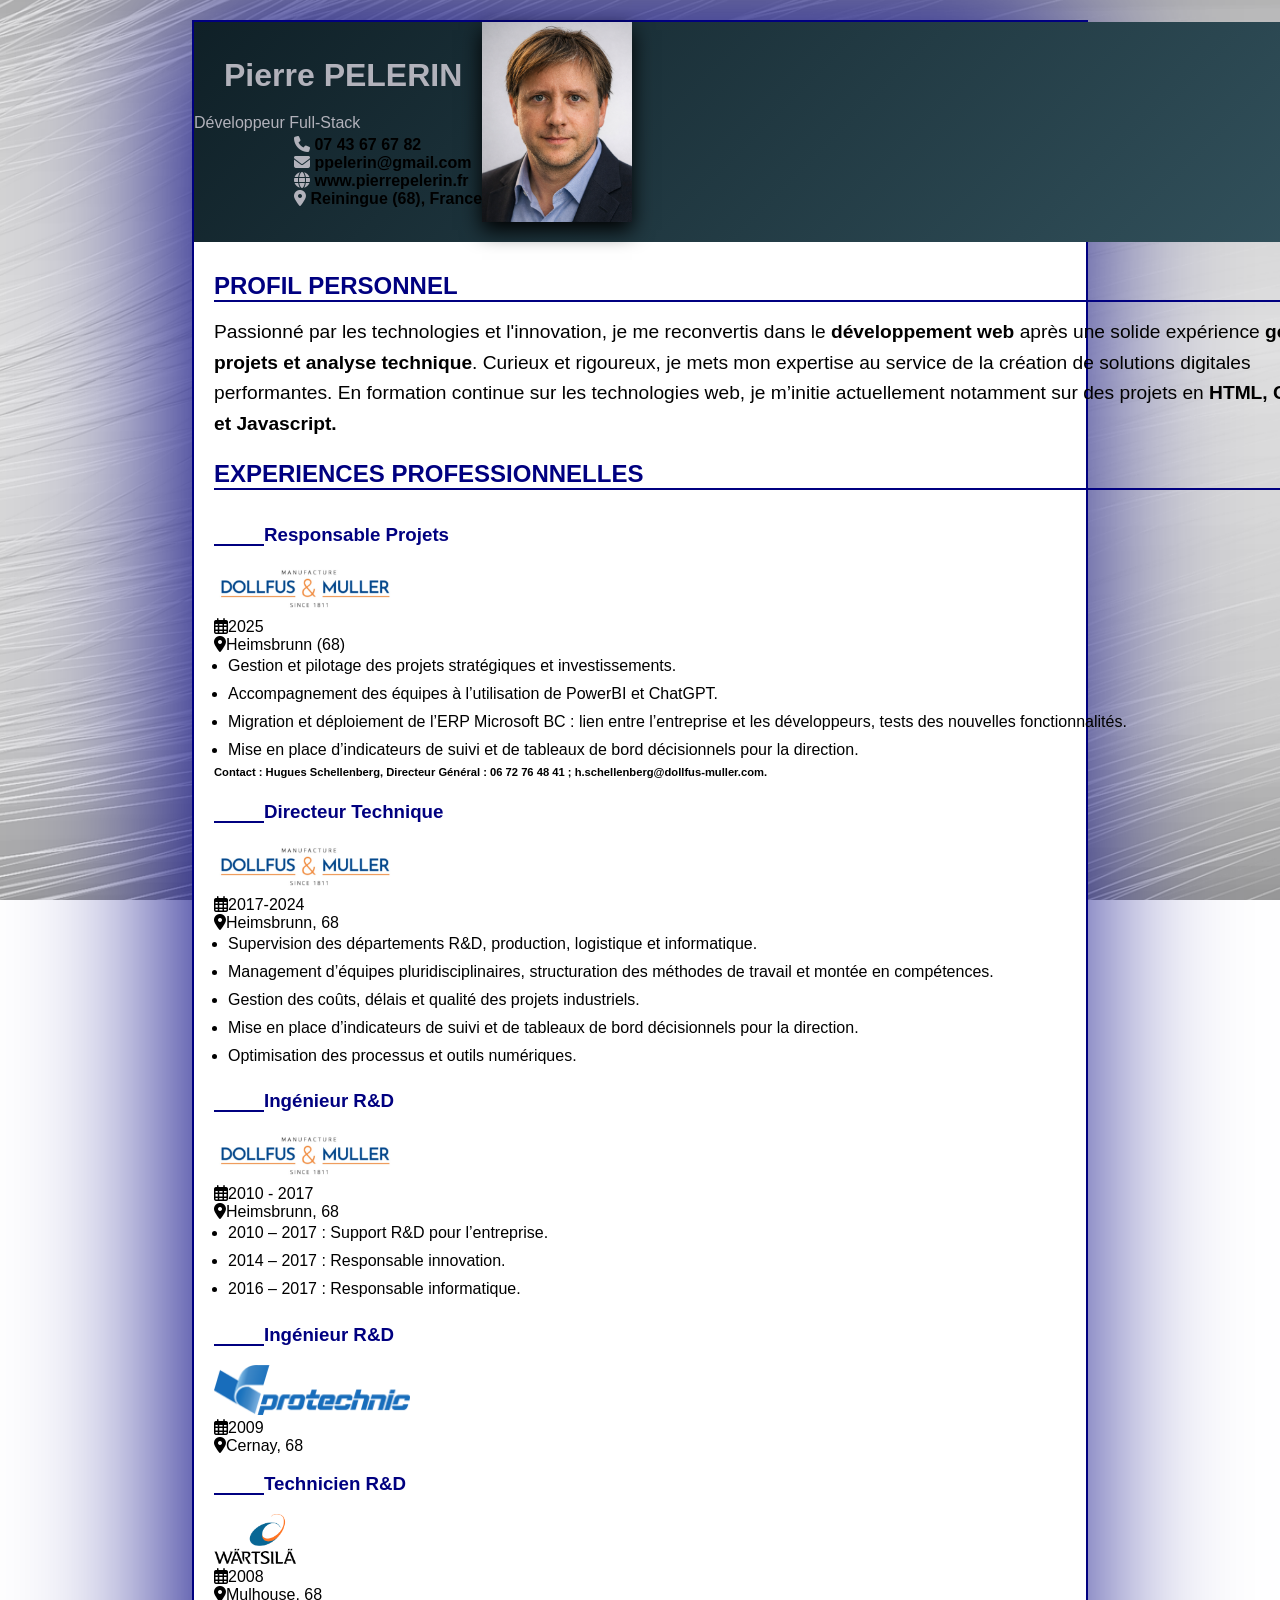
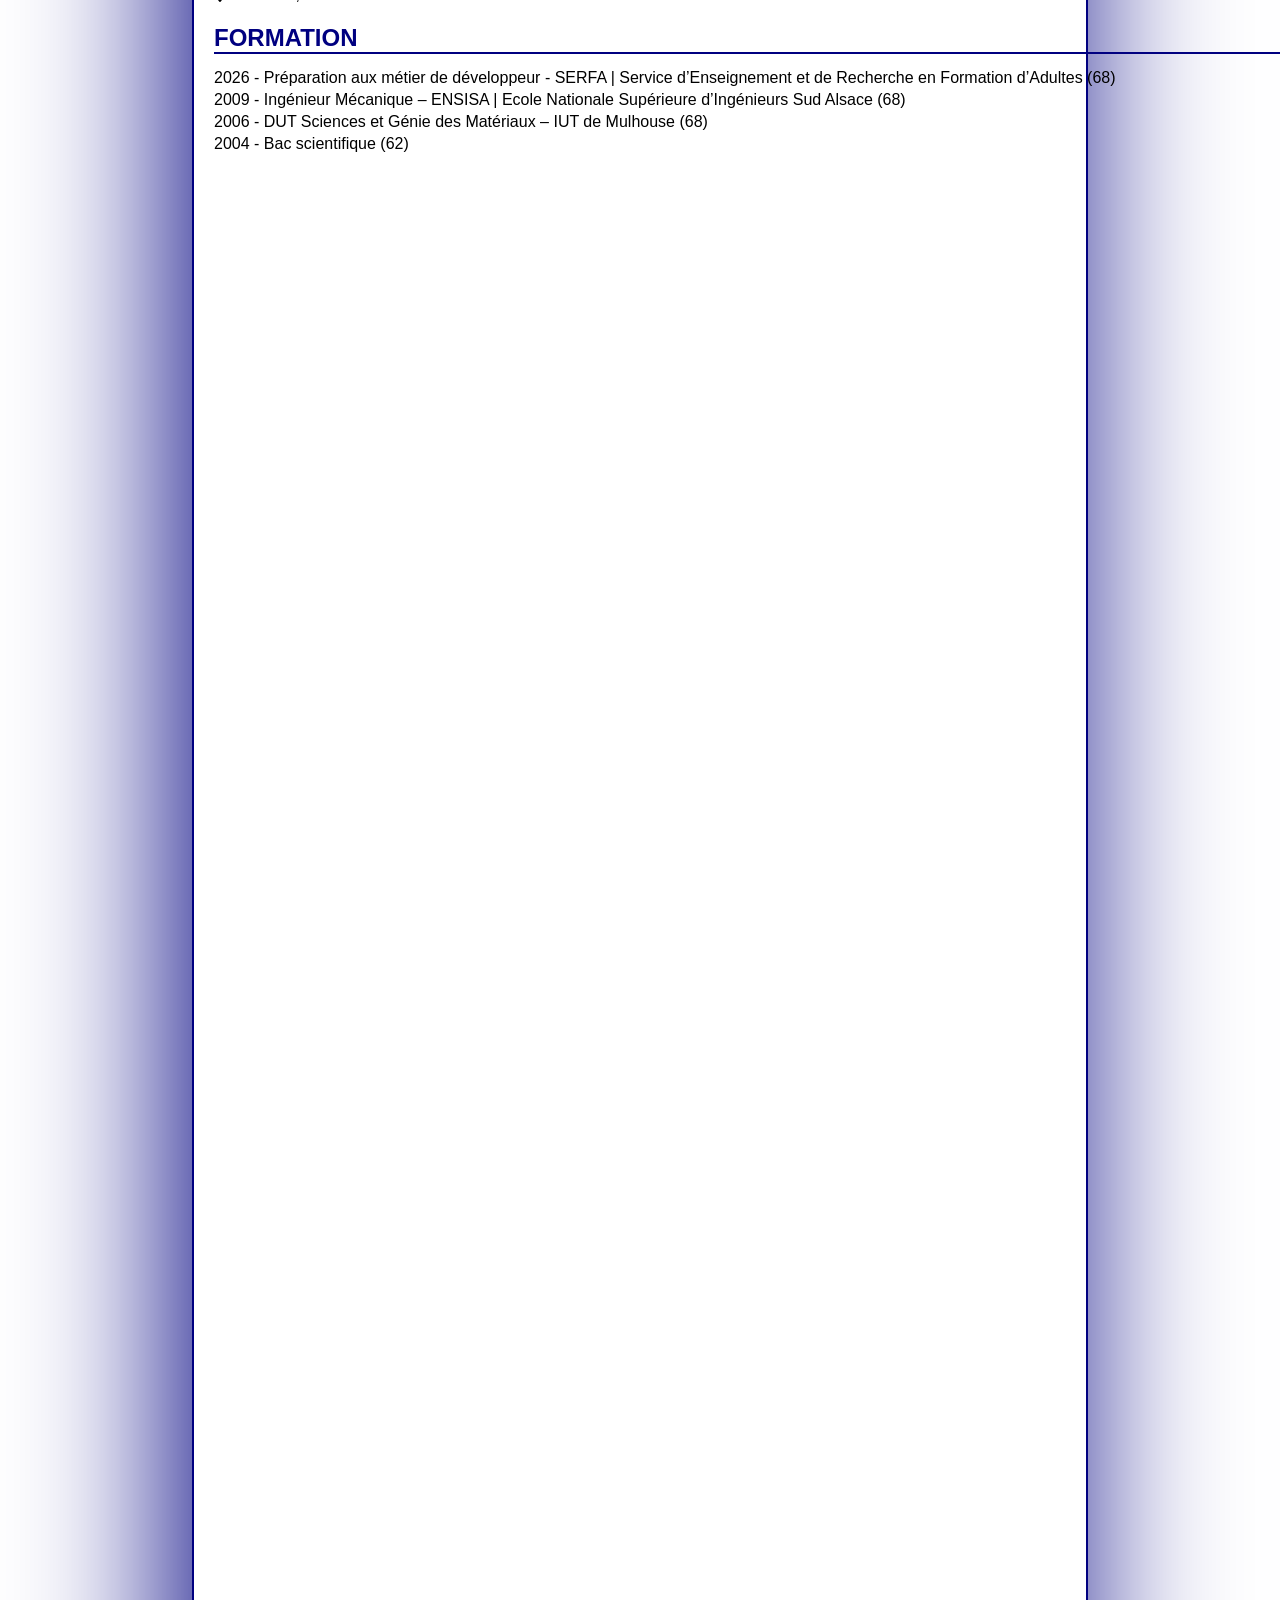
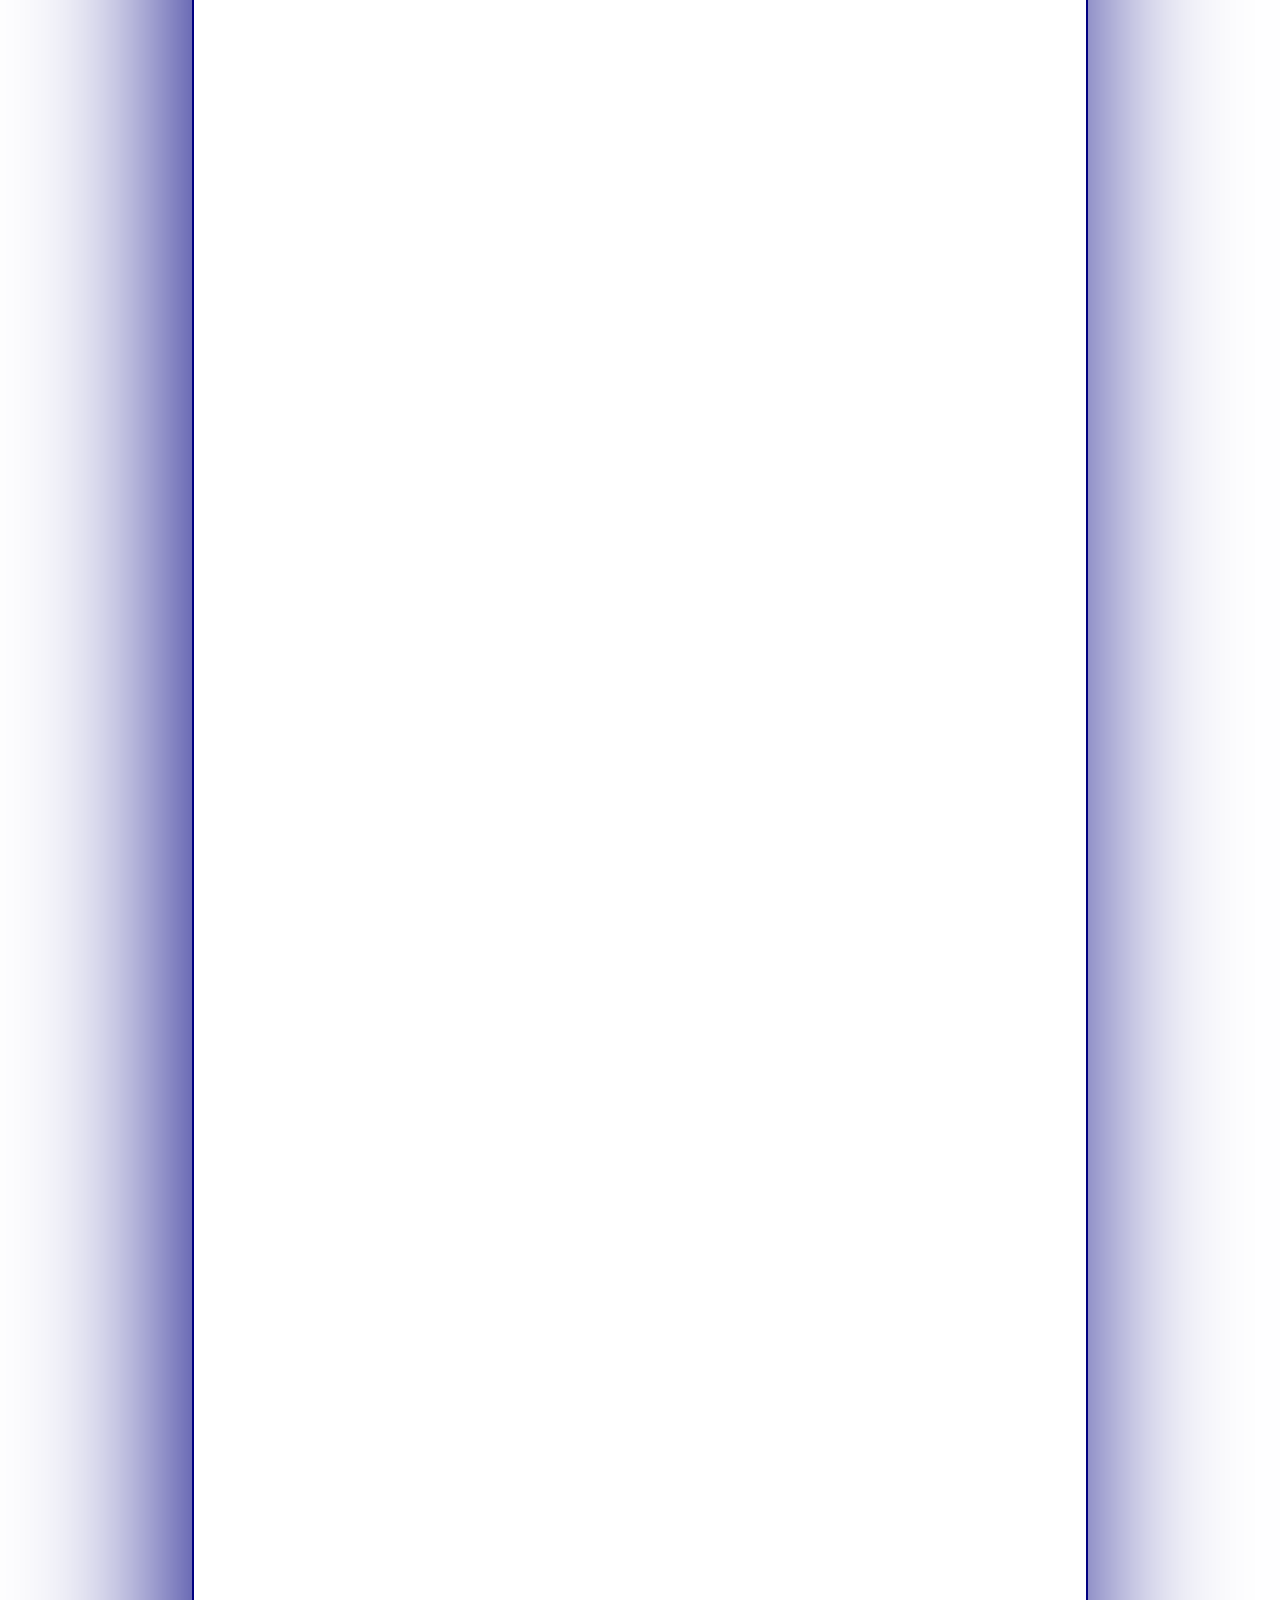
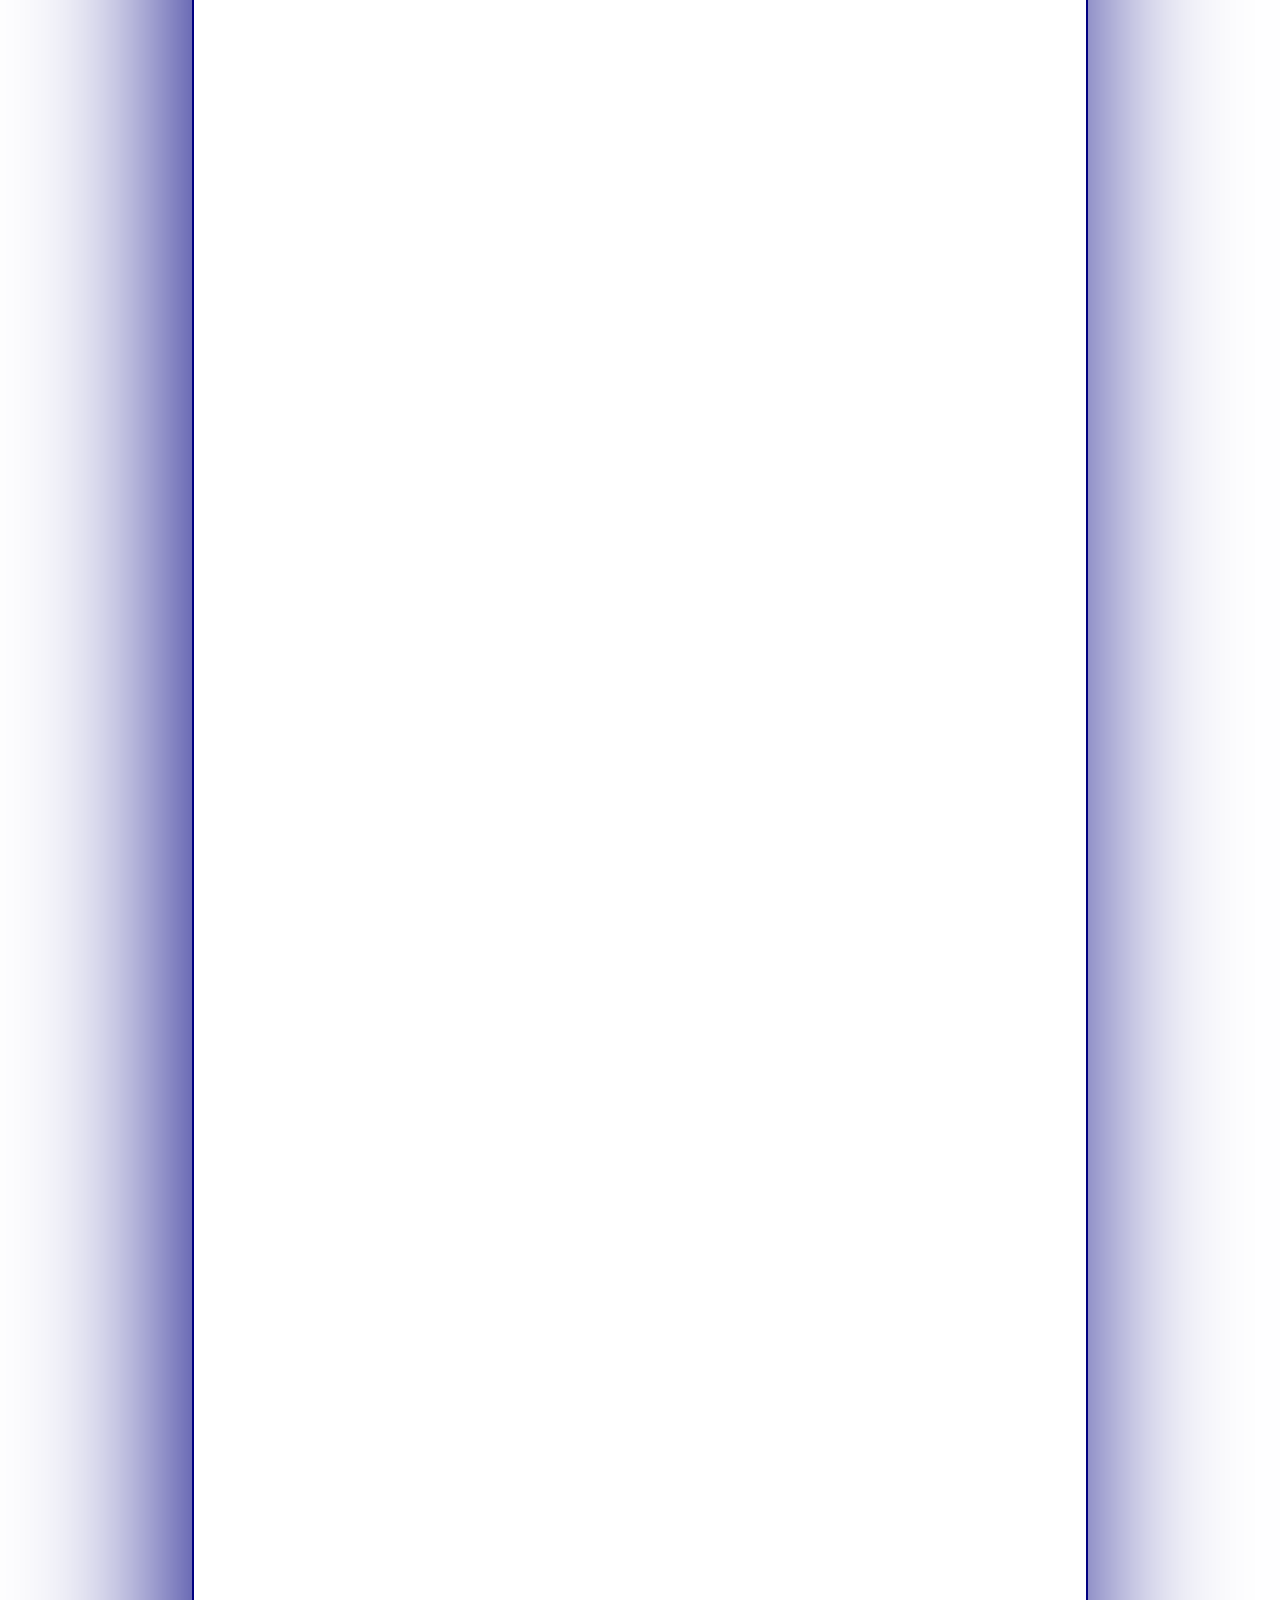
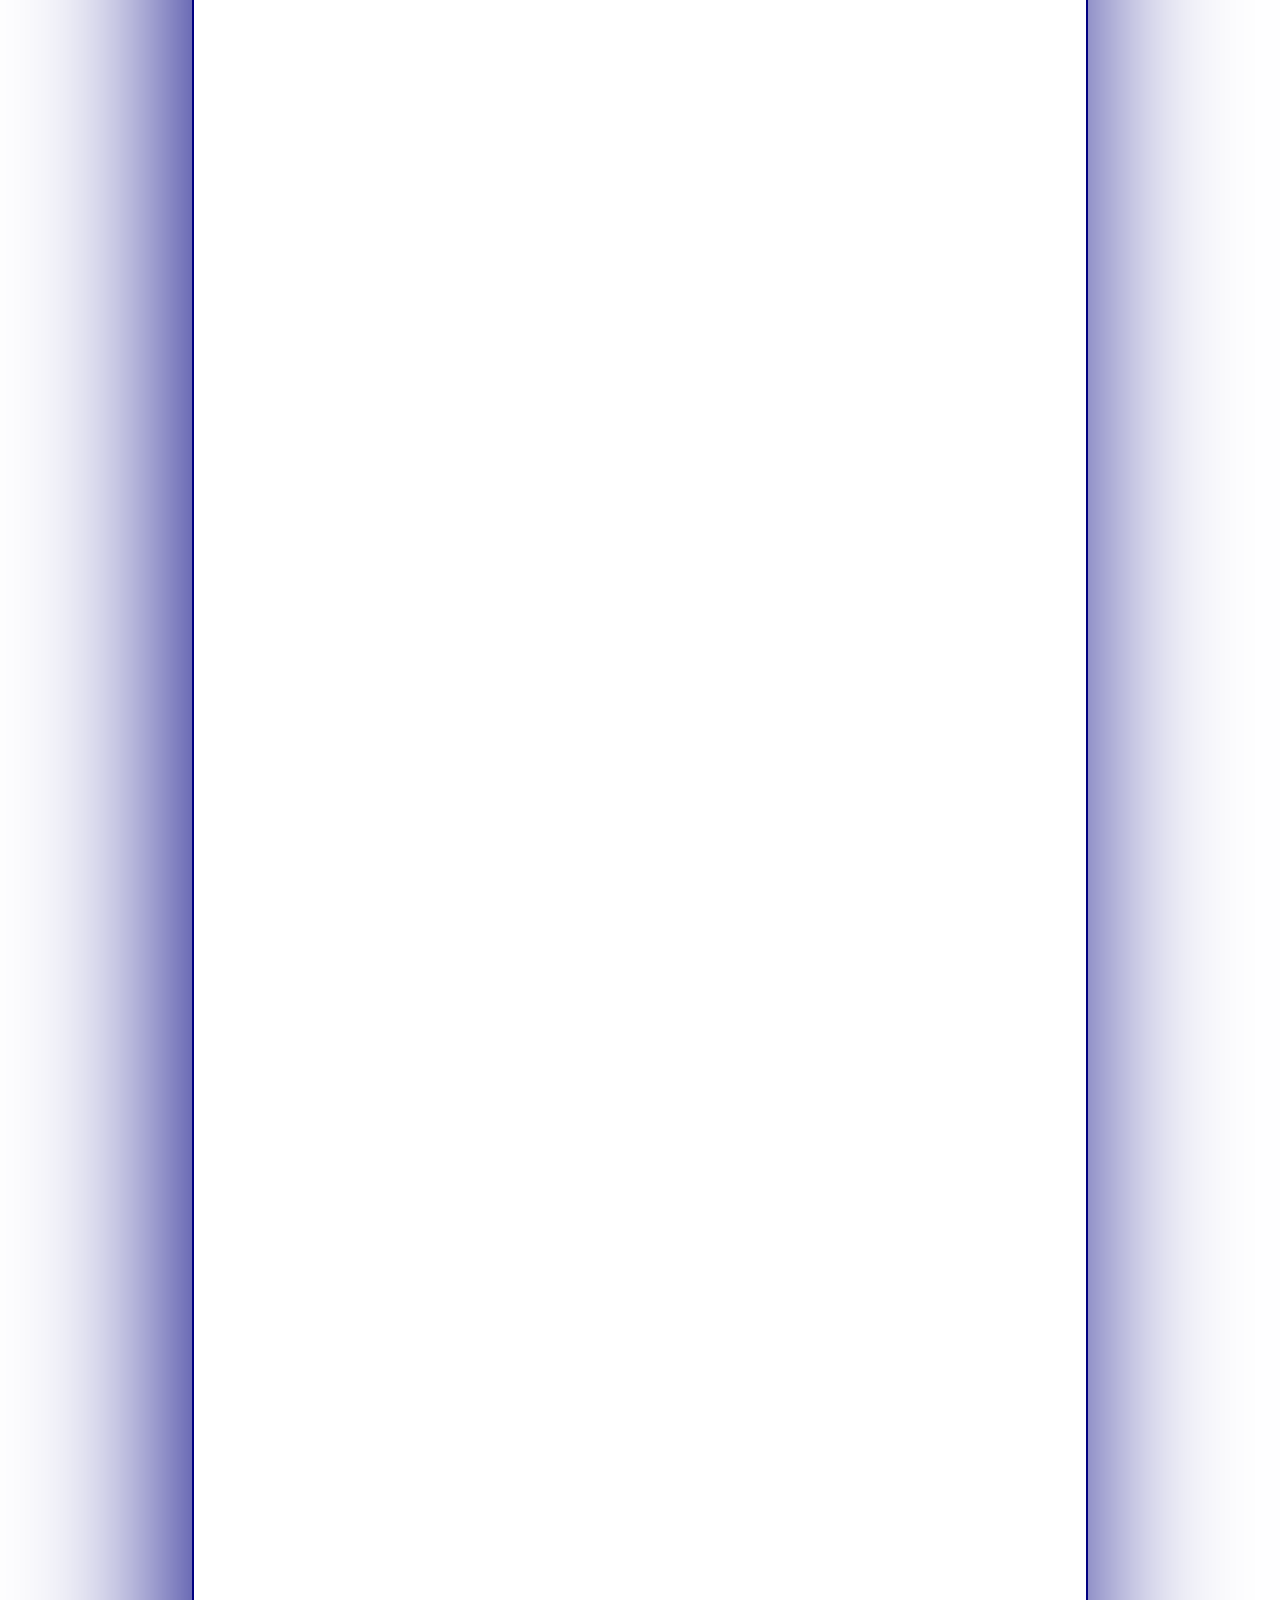
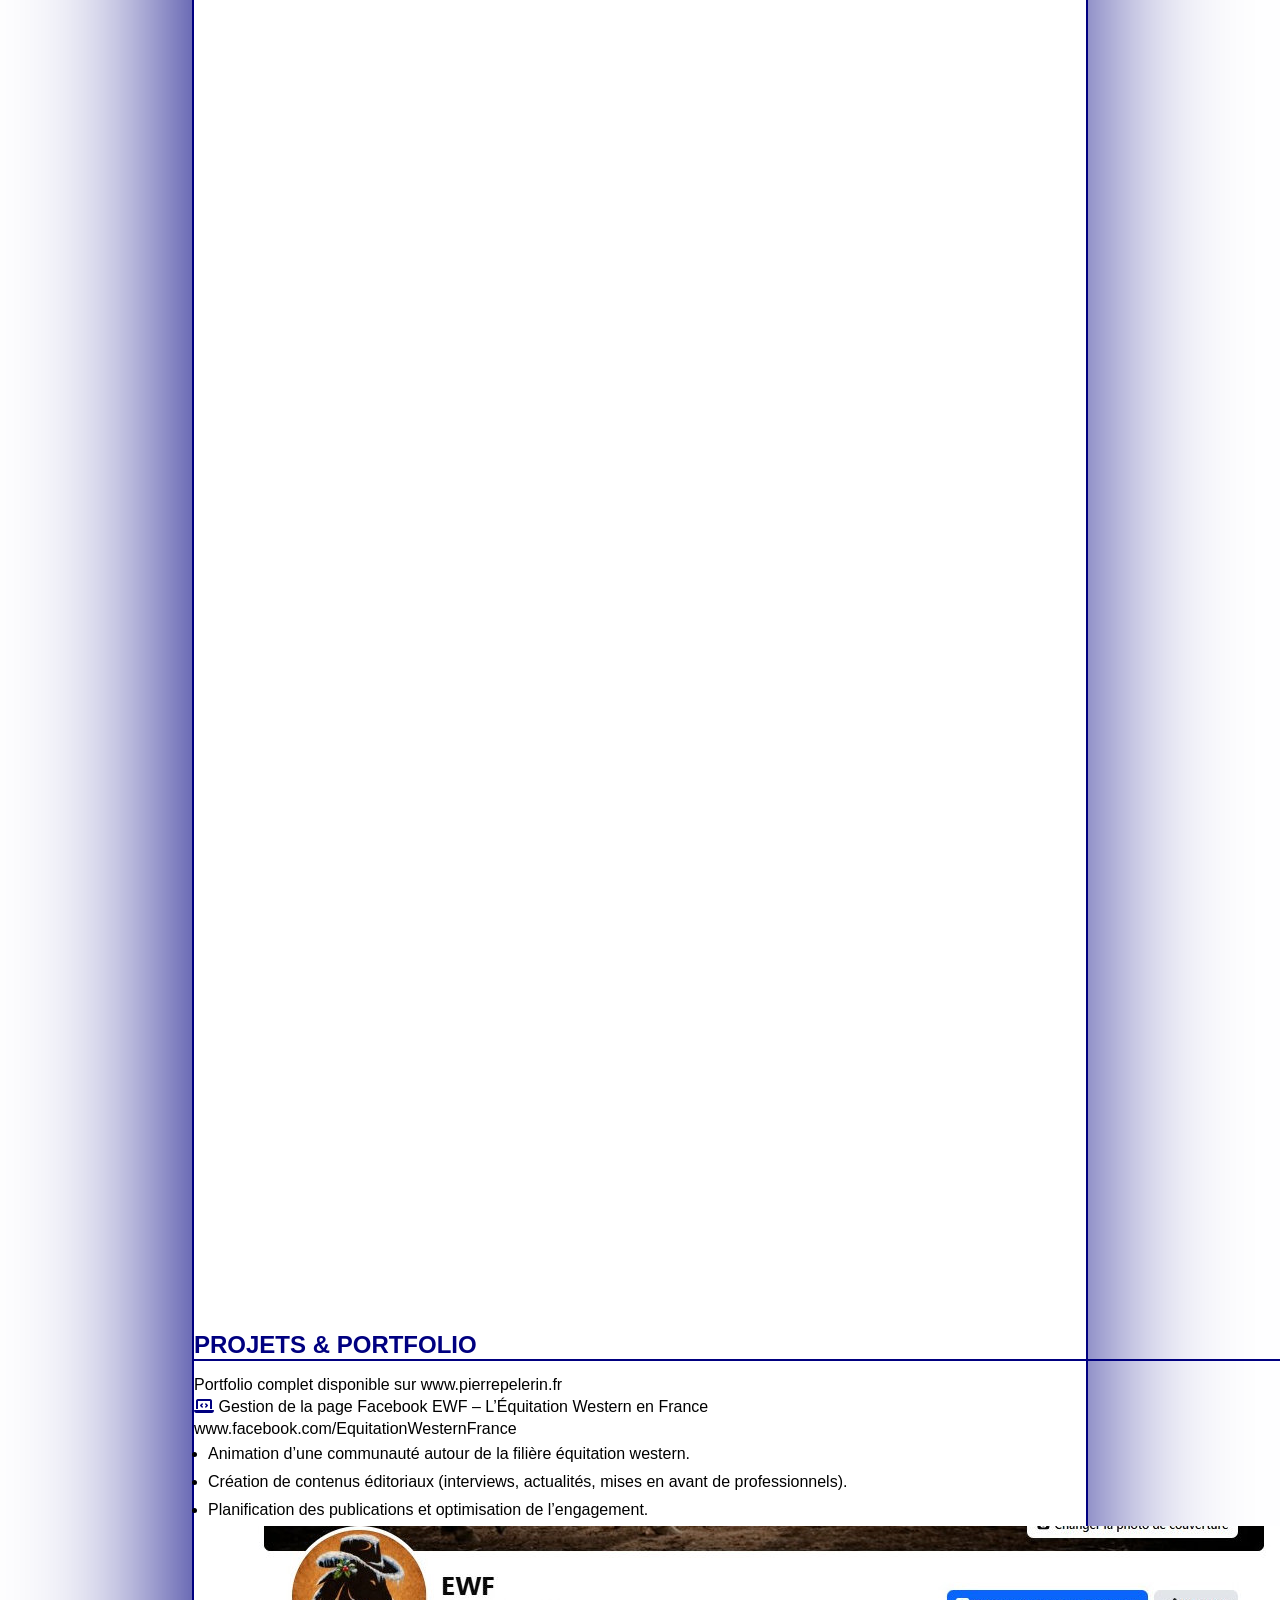
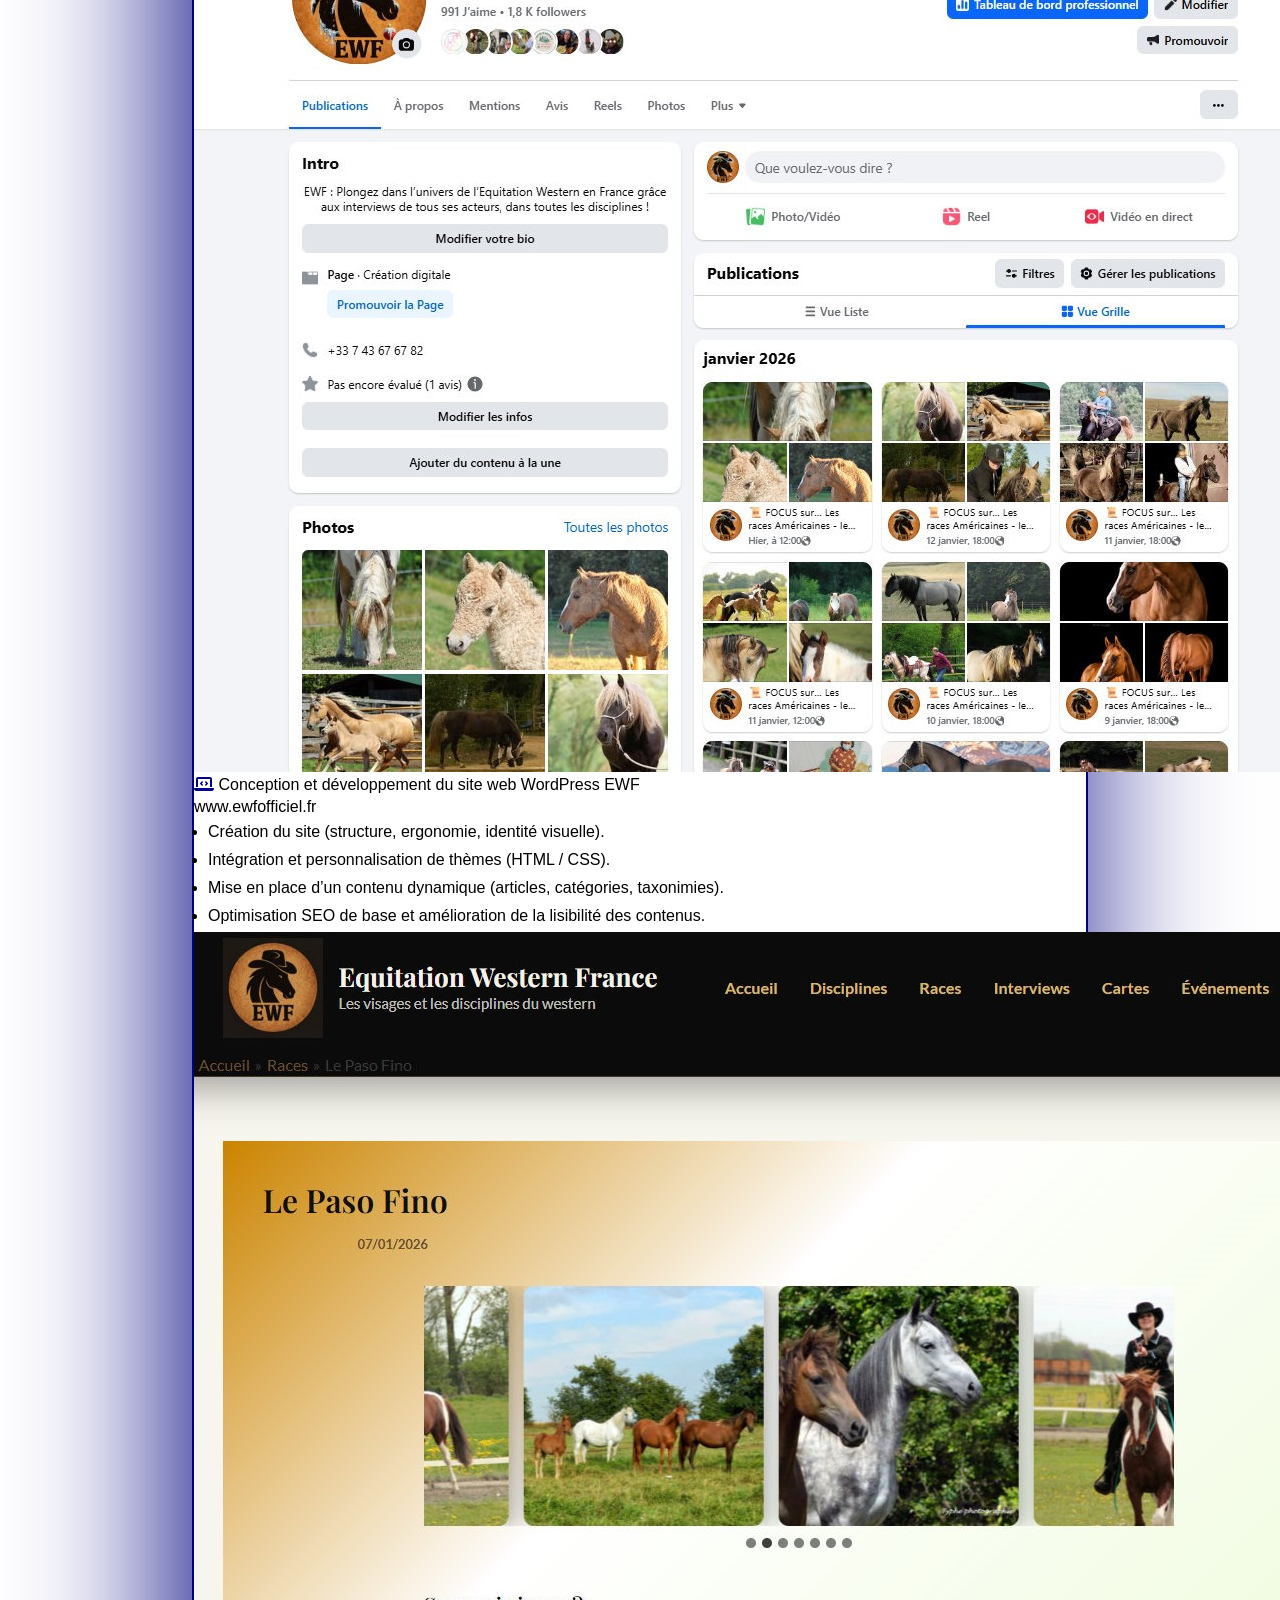
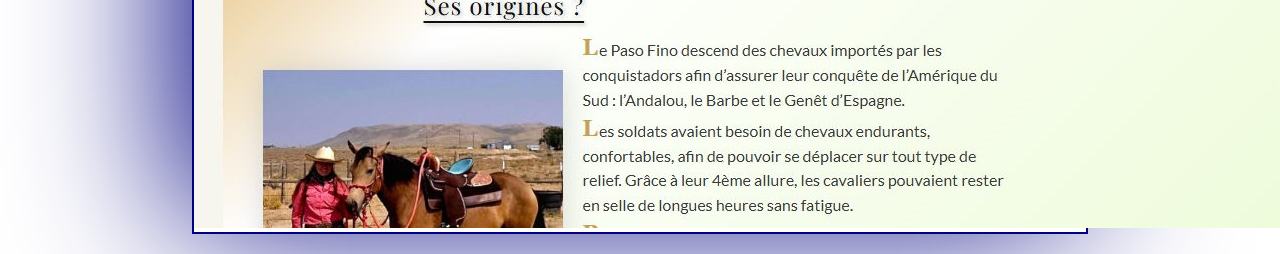
<file: index.html>
<!DOCTYPE html>
<html lang="fr">

<head>
	<meta charset="UTF-8">
	<meta name="viewport" content="width=device-width, initial-scale=1.0">
	<title>CV Pierre PELERIN</title>

    <link rel="stylesheet" href="style_cv.css">

    <link rel="stylesheet" href="https://cdnjs.cloudflare.com/ajax/libs/font-awesome/6.5.0/css/all.min.css">

    <link rel="preconnect" href="https://fonts.googleapis.com">
    <link rel="preconnect" href="https://fonts.gstatic.com" crossorigin>
    <link href="https://fonts.googleapis.com/css2?family=Google+Sans+Code:ital,wght@0,300..800;1,300..800&display=swap" rel="stylesheet">   

</head>

<body>


    <div class="layout">
        <div class="top">
            <div class="entete">
                <h1>Pierre PELERIN</h1>
                <p id="metier">Développeur Full-Stack</p>
                <div class="coordonnees">
                    <div class="col"><i class="fa-solid fa-phone"></i> <a href="tel:+33743676782" class="lienentete">07 43 67 67 82</a></div>
                    <div class="col"><i class="fa-solid fa-envelope"></i> <a href="mailto:ppelerin@gmail.com" class="lienentete">ppelerin@gmail.com</a></div>
                    <div class="col"><i class="fa-solid fa-globe"></i> <a href="http://www.pierrepelerin.fr" target="_blank" class="lienentete">www.pierrepelerin.fr</a></div>
                    <div class="col"><i class="fa-solid fa-location-dot"></i> <a href="https://www.google.com/maps?q=65+rue+de+schweighouse+68950+Reiningue" target="_blank" class="lienentete">Reiningue (68), France</a></div>

                </div>    
            </div>
            <div class="photo">
                <img src="images/moi.jpg" width="150px" height="200px">
            </div>
        </div>
        <div class="left">
            <h2>PROFIL PERSONNEL</h2>
            <p id="intro">Passionné par les technologies et l'innovation, je me reconvertis dans le <b>développement web</b> après une solide expérience <b>gestion de projets et analyse technique</b>. Curieux et rigoureux, je mets mon expertise au service de la création de solutions digitales performantes. En formation continue sur les technologies web, je m’initie actuellement notamment sur des projets en <b>HTML, CSS, PHP et Javascript.</b></p>
            <h2>EXPERIENCES PROFESSIONNELLES</h2>
            <h3>Responsable Projets</h3>
            <div class="infos_entreprise">
                <div><a href="https://www.dollfus-muller.com/fr" target="_blank"><img src="images/logo_dollfus.jpg" class="logo"></a></div>
                <div><i class="fa-regular fa-calendar-days"></i>2025</div>
                <div><i class="fa-solid fa-location-dot"></i>Heimsbrunn (68)</div>
            </div>
            <ul>
                <li>Gestion et pilotage des projets stratégiques et investissements.</li>
                <li>Accompagnement des équipes à l’utilisation de PowerBI et ChatGPT.</li>
                <li>Migration et déploiement de l’ERP Microsoft BC : lien entre l’entreprise et les développeurs, tests des nouvelles fonctionnalités.</li>
                <li>Mise en place d’indicateurs de suivi et de tableaux de bord décisionnels pour la direction.</li>
            </ul>
            <p class="contact">Contact : Hugues Schellenberg, Directeur Général : <span class="retourligne"><a href="tel:+33672764841">06 72 76 48 41</a></span> ; <span class="retourligne"><a href="mailto:h.schellenberg@dollfus-muller.com">h.schellenberg@dollfus-muller.com</a>.</span></p>
            </ul>
            <h3>Directeur Technique</h3>
            <div class="infos_entreprise">
                <div><a href="https://www.dollfus-muller.com/fr" target="_blank"><img src="images/logo_dollfus.jpg" class="logo"></a></div>
                <div><i class="fa-regular fa-calendar-days"></i>2017-2024</div>
                <div><i class="fa-solid fa-location-dot"></i>Heimsbrunn, 68</div>
            </div>
            <ul>
                <li>Supervision des départements R&D, production, logistique et informatique.</li>
                <li>Management d’équipes pluridisciplinaires, structuration des méthodes de travail et montée en compétences.</li>
                <li>Gestion des coûts, délais et qualité des projets industriels.</li>
                <li>Mise en place d’indicateurs de suivi et de tableaux de bord décisionnels pour la direction.</li>
                <li>Optimisation des processus et outils numériques.</li>
            </ul>
            <h3>Ingénieur R&D</h3>
            <div class="infos_entreprise">
                <div><a href="https://www.dollfus-muller.com/fr" target="_blank"><img src="images/logo_dollfus.jpg" class="logo"></a></div>
                <div><i class="fa-regular fa-calendar-days"></i>2010 - 2017</div>
                <div><i class="fa-solid fa-location-dot"></i>Heimsbrunn, 68</div>
            </div>
            <ul>
                <li>2010 – 2017 : Support R&D pour l’entreprise.</li>
                <li>2014 – 2017 : Responsable innovation.</li>
                <li>2016 – 2017 : Responsable informatique.</li>
            </ul>
            <h3>Ingénieur R&D</h3>
            <div class="infos_entreprise">
                <div><a href="https://www.protechnic.fr/fr/" target="_blank"><img src="images/logo_protechnic.png" class="logo"></a></div>
                <div><i class="fa-regular fa-calendar-days"></i>2009</div>
                <div><i class="fa-solid fa-location-dot"></i>Cernay, 68</div>
            </div>
            <h3>Technicien R&D</h3>
            <div class="infos_entreprise">
                <div><a href="https://www.wartsila.com/fra" target="_blank"><img src="images/logo_wartsila.png" class="logo"></a></div>
                <div><i class="fa-regular fa-calendar-days"></i>2008</div>
                <div><i class="fa-solid fa-location-dot"></i>Mulhouse, 68</div>
            </div>
            <h2>FORMATION</h2>
            <p><a href="https://www.serfa.fr/" target="_blank">2026 - Préparation aux métier de développeur - SERFA | Service d’Enseignement et de Recherche en Formation d’Adultes (68)</a></p>
            <p><a href="https://www.ensisa.uha.fr/formations/ecole-ingenieur-mecanique/" target="_blank">2009 - Ingénieur Mécanique – ENSISA | Ecole Nationale Supérieure d’Ingénieurs Sud Alsace (68)</a></p>
            <p><a href="https://www.iutmulhouse.uha.fr/b-u-t-science-et-genie-des-materiaux-sgm/" target="_blank">2006 - DUT Sciences et Génie des Matériaux – IUT de Mulhouse (68)</a></p>
            <p><a href="https://lamalassise.com/" target="_blank">2004 - Bac scientifique (62)</a></p>
        </div>
        <div class="right">
            <h2>COMPETENCES</h2>

            <h3>Techniques</h3><div class="clear"></div>
            <h4>Front-end</h4> <div class="clear"></div>

            <div class="lignecompetence"><img src="icones/html.png" class="icone"><img src="icones/css.png" class="icone"> 
            <p>Intégration responsive, Flexbox, Grid, formulaires, accessibilité</p></div>  

            <div class="lignecompetence"><img src="icones/js.png" class="icone">
            <p>DOM, événements, logique applicative, mini-applications</p></div>

            <div class="lignecompetence"><img src="icones/wordpress.png" class="icone">
            <p>Personnalisation de thèmes, CSS sur mesure, structure de pages, contenus dynamiques</p></div>

            <h4>Back-end</h4> <div class="clear"></div>

            <div class="lignecompetence"><img src="icones/php.png" class="icone">
            <p>Bases de la programmation serveur, formulaires, logique applicative</p></div>

            <div class="lignecompetence"><img src="icones/mysql.png" class="icone">
            <p>Requêtes simples (SELECT, INSERT), bases relationnelles</p></div>

            <h4>Outils et data</h4><div class="clear"></div>
            
            <img src="icones/python.png" class="icone">
            <img src="icones/chatgpt.png" class="icone">
            <img src="icones/word.png" class="icone">
            <img src="icones/excel.png" class="icone">
            <img src="icones/powerpoint.png" class="icone">
            <img src="icones/vba.png" class="icone">
            <img src="icones/bc.png" class="icone">
            <img src="icones/powerbi.png" class="icone">
            <div class="clear"></div>
            

            <h3>Transversales</h3>
            <ul>
                <li>Gestion de projets et innovation</li>
                <li>Analyse technique et amélioration continue</li>
                <li>Travail en équipe et formation des collaborateurs</li>
                <li>Communication et vulgarisation technique</li>
                <li>Autonomie et sens de l’organisation</li>
                <li>Adaptabilité et résolution de problèmes</li>
            </ul>
            <h2>LANGUES</h2>
            <p><img src="icones/france.png" class="langue"> Langue maternelle</p>
            <p><img src="icones/angleterre.png" class="langue"> Intermédiaire (B2)</p>
            <p><img src="icones/allemagne.png" class="langue"> Notions</p>

            <h2>CENTRES D'INTERET</h2>
            <div class="centresinteret">
                <img src="loisirs/internet.png" class="loisirs"><img src="loisirs/cheval.png" class="loisirs"><img src="loisirs/innovation.png" class="loisirs"><img src="loisirs/nature.png" class="loisirs"><img src="loisirs/code.png" class="loisirs"><img src="loisirs/course.png" class="loisirs">
            </div>
        </div>
        <div class="projets">
            <h2>PROJETS & PORTFOLIO</h2>
            
                <p>Portfolio complet disponible sur <a href="www.pierrepelerin.fr">www.pierrepelerin.fr</a></p>
                <div class="carteprojet">
                    <div>
                        <p><i class="fa-solid fa-laptop-code"></i> Gestion de la page Facebook EWF – L’Équitation Western en France</p>
                        <p class="lienprojet"><a href="https://www.facebook.com/EquitationWesternFrance" target="_blank">www.facebook.com/EquitationWesternFrance</a></p>
                        <ul>
                            <li class="listeprojets">Animation d’une communauté autour de la filière équitation western.</li>
                            <li class="listeprojets">Création de contenus éditoriaux (interviews, actualités, mises en avant de professionnels).</li>
                            <li class="listeprojets">Planification des publications et optimisation de l’engagement.</li>
                        </ul>
                    </div>

                    <img class="imagesprojets" src="projets/ewffb.jpg">

                </div>
                <div class="carteprojet">
                    <div>
                        <p><i class="fa-solid fa-laptop-code"></i> Conception et développement du site web WordPress EWF</p>
                        <p class="lienprojet"><a href="https://www.ewfofficiel.fr" target="_blank">www.ewfofficiel.fr</a></p>
                        <ul>
                            <li class="listeprojets">Création du site (structure, ergonomie, identité visuelle).</li>
                            <li class="listeprojets">Intégration et personnalisation de thèmes (HTML / CSS).</li>
                            <li class="listeprojets">Mise en place d’un contenu dynamique (articles, catégories, taxonimies).
                            <li class="listeprojets">Optimisation SEO de base et amélioration de la lisibilité des contenus.</li>
                        </ul>
                    </div>
                    <img class="imagesprojets" src="projets/ewf.jpg">
                </div>
















            </div>
        

        <div class="bottom">
            <div class="copy">© 2026 Pierre PELERIN</div>
        </div>
    </div>





</body>
</html>
</file>
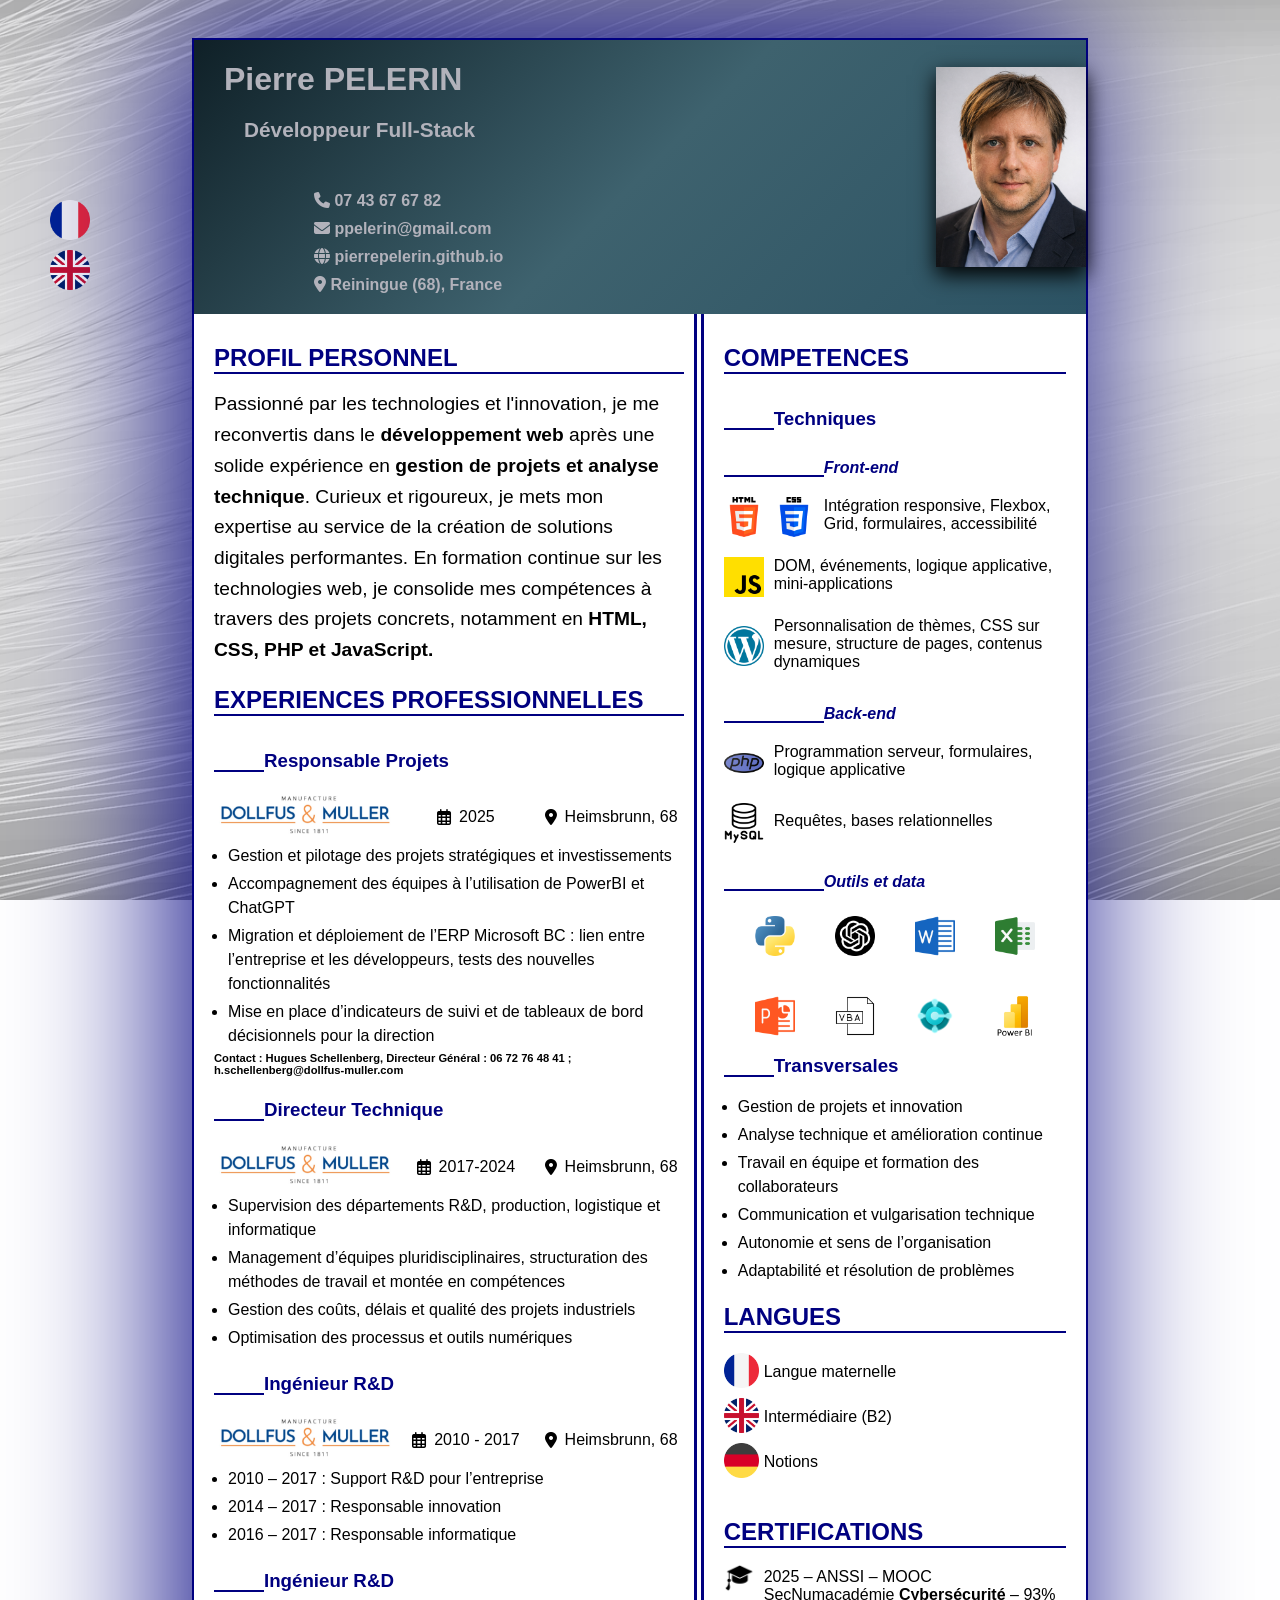
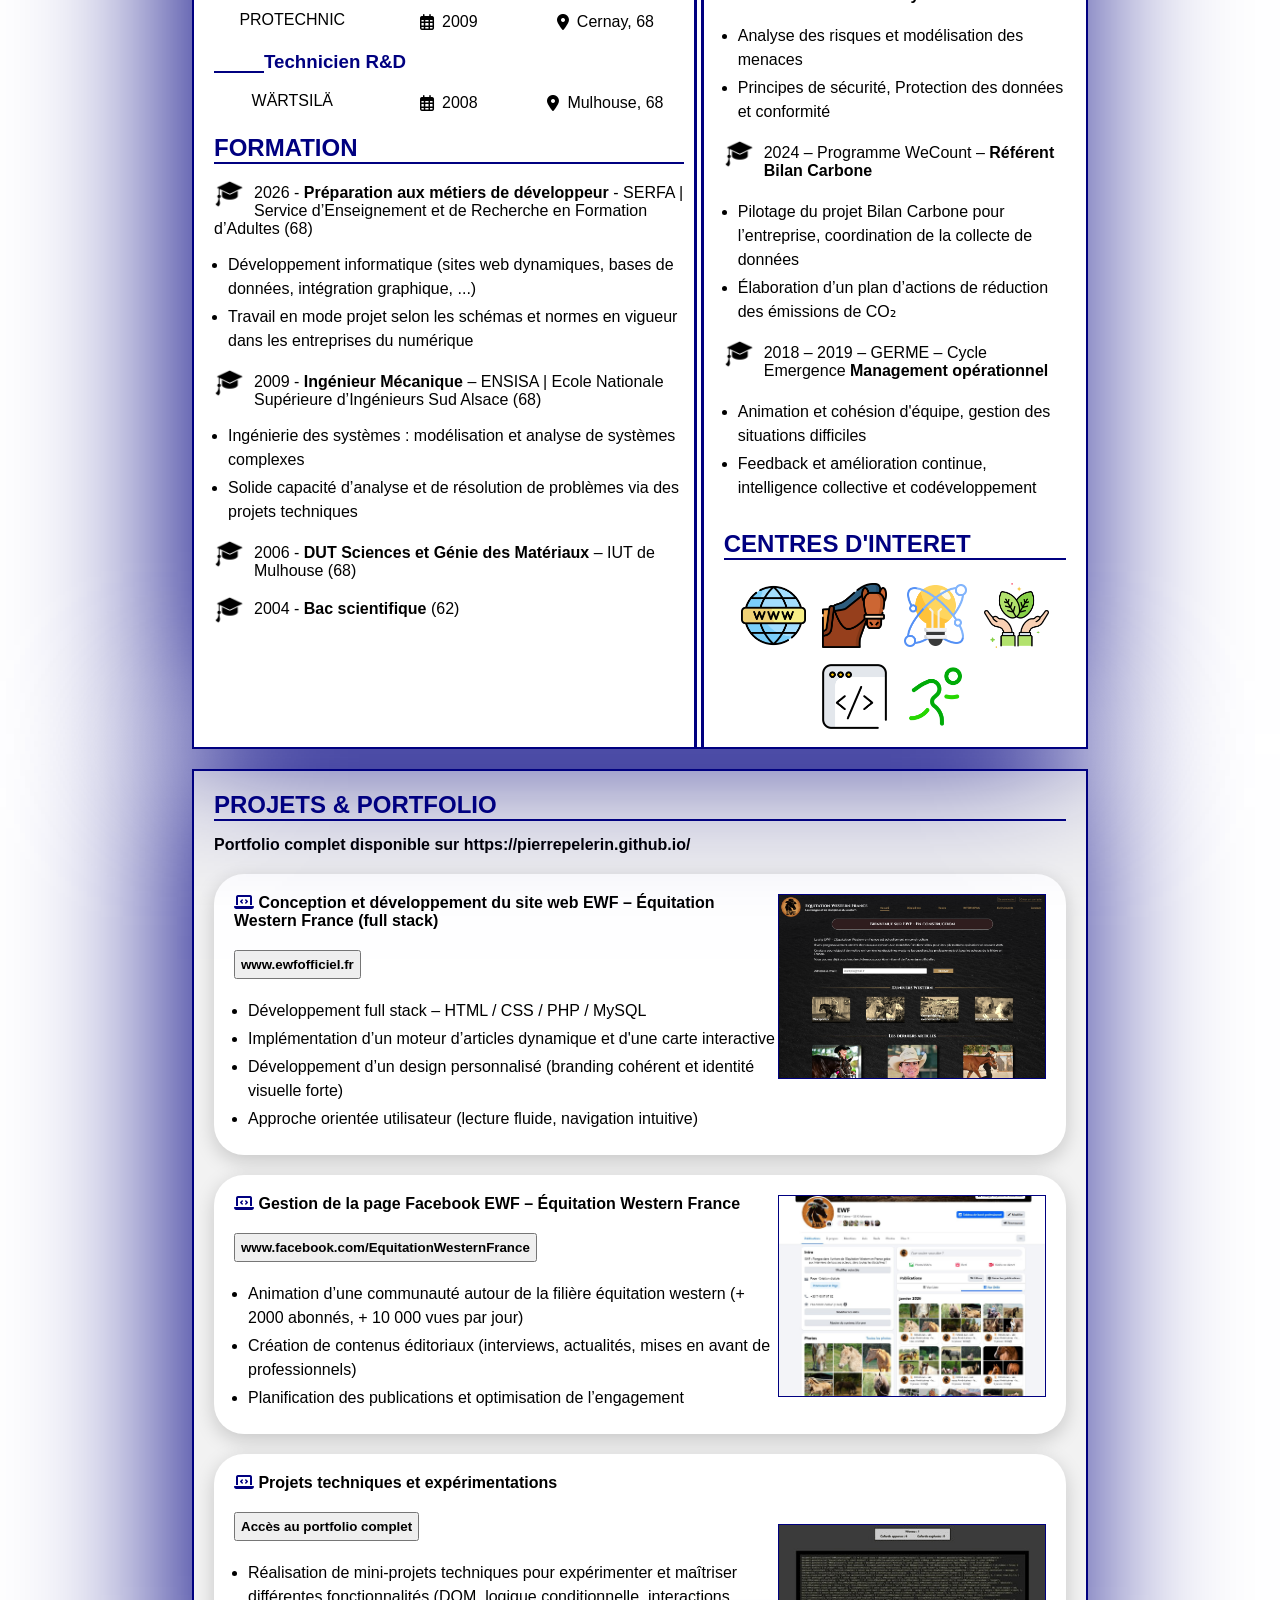
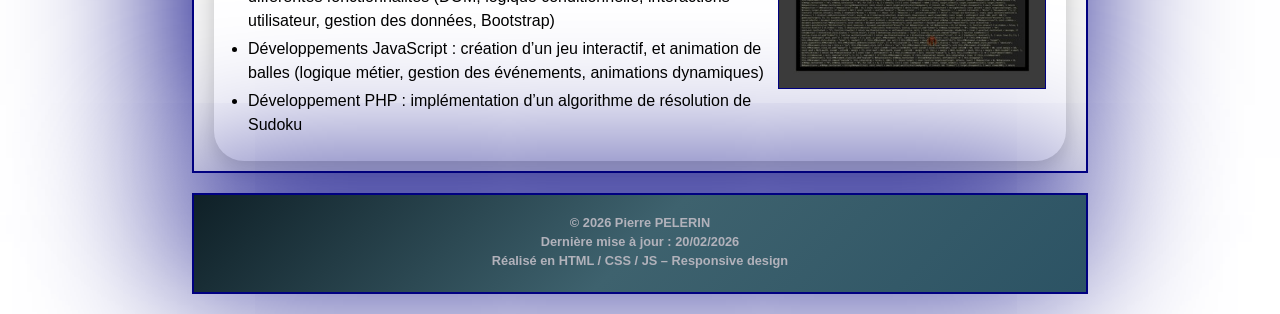
<file: cv.html>
<!DOCTYPE html>
<html lang="fr">

<head>

	<meta charset="UTF-8">
	<meta name="viewport" content="width=device-width, initial-scale=1.0">
	<title>CV - Pierre PELERIN</title>

    <link rel="stylesheet" href="style_cv.css">

    <link rel="stylesheet" href="https://cdnjs.cloudflare.com/ajax/libs/font-awesome/6.5.0/css/all.min.css"> <!-- Permet d'utiliser les icônes -->

    <!-- Lien vers les polices Google utilisées -->
    <link rel="preconnect" href="https://fonts.googleapis.com">
    <link rel="preconnect" href="https://fonts.gstatic.com" crossorigin>
    <link href="https://fonts.googleapis.com/css2?family=Google+Sans+Code:ital,wght@0,300..800;1,300..800&display=swap" rel="stylesheet">   

</head>

<body>

    <!-- ! Ancres pour les langues -->
    <div id="fr" class="langTarget"></div>
    <div id="en" class="langTarget"></div>

    <!-- ! Français -->
    <div class="fr">
        <div class="topTop">

            <!-- ! Choix de la langue -->
            <a href="#fr" class="btnlangageFR"><img src="icones/france.png" id="francais"></a>
            <a href="#en" class="btnlangageEN"><img src="icones/angleterre.png" id="anglais"></a>
            
            <!-- ! Menu -->
            <nav class="menu">
                <a href="#fr">Accueil</a>
                <a href="#fr-pro">Expériences</a>
                <a href="#fr-formations">Formation</a>
                <a href="#fr-competences">Compétences</a>
                <a href="#fr-projets">PROJETS</a>
            </nav>
        </div>

        <!-- ! "Feuille" CV -->
        <div class="layout"> 

            <!-- ! En-tête -->
            <div class="top"> 
                <div class="textTop">
                    <h1>Pierre PELERIN</h1>
                    <p id="job">Développeur Full-Stack</p>
                    <div class="contactDetails">
                        <div class="col"><i class="fa-solid fa-phone"></i> <a href="tel:+33743676782" class="linkHeader">07 43 67 67 82</a></div>
                        <div class="col"><i class="fa-solid fa-envelope"></i> <a href="mailto:ppelerin@gmail.com" class="linkHeader">ppelerin@gmail.com</a></div>
                        <div class="col"><i class="fa-solid fa-globe"></i> <a href="https://pierrepelerin.github.io/" target="_blank" class="linkHeader" rel="noopener noreferrer">pierrepelerin.github.io</a></div>
                        <div class="col"><i class="fa-solid fa-location-dot"></i> <a href="https://www.google.com/maps?q=65+rue+de+schweighouse+68950+Reiningue" target="_blank" class="linkHeader" rel="noopener noreferrer">Reiningue (68), France</a></div>
                    </div> 
                </div>
                <div class="photo">
                    <img src="images/moi.jpg" width="150" height="200" alt="photo identité">
                </div>
            </div>

            <!-- ! Profil et expériences -->
            <div class="left">

                <!-- ! Profil personnel -->
                <h2>PROFIL PERSONNEL</h2>
                <p id="intro">Passionné par les technologies et l'innovation, je me reconvertis dans le <b>développement web</b> après une solide expérience en <b>gestion de projets et analyse technique</b>. Curieux et rigoureux, je mets mon expertise au service de la création de solutions digitales performantes. En formation continue sur les technologies web, je consolide mes compétences à travers des projets concrets, notamment en <b>HTML, CSS, PHP et JavaScript.</b></p>

                <!-- ! Expériences professionnelles -->
                <h2 id="fr-pro">EXPERIENCES PROFESSIONNELLES</h2>

                <!-- ! Responsable Projets Dollfus -->
                <h3>Responsable Projets</h3>
                <div class="companyInfo">
                    <div><a href="https://www.dollfus-muller.com/fr" target="_blank" rel="noopener noreferrer"><img src="images/logo_dollfus.jpg" class="logo"></a></div>
                    <div><i class="fa-regular fa-calendar-days"></i>2025</div>
                    <div><i class="fa-solid fa-location-dot"></i>Heimsbrunn, 68</div>
                </div>
                <ul>
                    <li>Gestion et pilotage des projets stratégiques et investissements</li>
                    <li>Accompagnement des équipes à l’utilisation de PowerBI et ChatGPT</li>
                    <li>Migration et déploiement de l’ERP Microsoft BC : lien entre l’entreprise et les développeurs, tests des nouvelles fonctionnalités</li>
                    <li>Mise en place d’indicateurs de suivi et de tableaux de bord décisionnels pour la direction</li>
                </ul>
                <p class="contact">Contact : Hugues Schellenberg, Directeur Général : <span class="preventLineBreak"><a href="tel:+33672764841">06 72 76 48 41</a></span> ; <span class="preventLineBreak"><a href="mailto:h.schellenberg@dollfus-muller.com">h.schellenberg@dollfus-muller.com</a></span></p>
                
                <!-- ! Directeur technique Dollfus -->
                <h3>Directeur Technique</h3>
                <div class="companyInfo">
                    <div><a href="https://www.dollfus-muller.com/fr" target="_blank" rel="noopener noreferrer"><img src="images/logo_dollfus.jpg" class="logo"></a></div>
                    <div><i class="fa-regular fa-calendar-days"></i>2017-2024</div>
                    <div><i class="fa-solid fa-location-dot"></i>Heimsbrunn, 68</div>
                </div>
                <ul>
                    <li>Supervision des départements R&D, production, logistique et informatique</li>
                    <li>Management d’équipes pluridisciplinaires, structuration des méthodes de travail et montée en compétences</li>
                    <li>Gestion des coûts, délais et qualité des projets industriels</li>
                    <li>Optimisation des processus et outils numériques</li>
                </ul>

                <!-- ! Ingénieur R&D Dollfus -->
                <h3>Ingénieur R&D</h3>
                <div class="companyInfo">
                    <div><a href="https://www.dollfus-muller.com/fr" target="_blank" rel="noopener noreferrer"><img src="images/logo_dollfus.jpg" class="logo"></a></div>
                    <div><i class="fa-regular fa-calendar-days"></i>2010 - 2017</div>
                    <div><i class="fa-solid fa-location-dot"></i>Heimsbrunn, 68</div>
                </div>
                <ul>
                    <li>2010 – 2017 : Support R&D pour l’entreprise</li>
                    <li>2014 – 2017 : Responsable innovation</li>
                    <li>2016 – 2017 : Responsable informatique</li>
                </ul>

                <!-- ! Ingénieur R&D Protechnic -->
                <h3>Ingénieur R&D</h3>
                <div class="companyInfo">
                    <div><a href="https://www.protechnic.fr/fr/" target="_blank" rel="noopener noreferrer"><p>PROTECHNIC</p></a></div>
                    <div><i class="fa-regular fa-calendar-days"></i>2009</div>
                    <div><i class="fa-solid fa-location-dot"></i>Cernay, 68</div>
                </div>

            <!-- ! Technicien R&D Wartsila -->
                <h3>Technicien R&D</h3>
                <div class="companyInfo">
                    <div><a href="https://www.wartsila.com/fra" target="_blank" rel="noopener noreferrer"><p>WÄRTSILÄ</p></a></div>
                    <div><i class="fa-regular fa-calendar-days"></i>2008</div>
                    <div><i class="fa-solid fa-location-dot"></i>Mulhouse, 68</div>
                </div>

                <!-- ! Formation -->
                <h2 id="fr-formations">FORMATION</h2>
                <div class="education">
                    <p><a href="https://www.serfa.fr/" target="_blank" rel="noopener noreferrer"><img src="icones/diplome.png" class="iconEducation">2026 - <b>Préparation aux métiers de développeur</b> - SERFA | Service d’Enseignement et de Recherche en Formation d’Adultes (68)</a></p>
                    <ul>
                        <li>Développement informatique (sites web dynamiques, bases de données, intégration graphique, ...) </li>
                        <li>Travail en mode projet selon les schémas et normes en vigueur dans les entreprises du numérique</li>
                    </ul>
                    <p><a href="https://www.ensisa.uha.fr/formations/ecole-ingenieur-mecanique/" target="_blank" rel="noopener noreferrer"><img src="icones/diplome.png" class="iconEducation">2009 - <b>Ingénieur Mécanique</b> – ENSISA | Ecole Nationale Supérieure d’Ingénieurs Sud Alsace (68)</a></p>
                    <ul>
                        <li>Ingénierie des systèmes : modélisation et analyse de systèmes complexes</li>
                        <li>Solide capacité d’analyse et de résolution de problèmes via des projets techniques</li>
                    </ul>
                    <p><a href="https://www.iutmulhouse.uha.fr/b-u-t-science-et-genie-des-materiaux-sgm/" target="_blank" rel="noopener noreferrer"><img src="icones/diplome.png" class="iconEducation">2006 - <b>DUT Sciences et Génie des Matériaux</b> – IUT de Mulhouse (68)</a></p>
                    <p><a href="https://lamalassise.com/" target="_blank" rel="noopener noreferrer"><img src="icones/diplome.png" class="iconEducation">2004 - <b>Bac scientifique</b> (62)</a></p>
                </div>
            </div>

            <!-- ! Compétences, langues et centres d'intérêt -->
            <div class="right">

                <!-- ! Compétences -->
                <h2 id="fr-competences">COMPETENCES</h2>
                <h3>Techniques</h3><div class="clear"></div>

                <!-- ! Compétences front-end -->
                <h4>Front-end</h4><div class="clear"></div>
                <div class="textSkill"><img src="icones/html.png" class="icon"><img src="icones/css.png" class="icon"> 
                <p>Intégration responsive, Flexbox, Grid, formulaires, accessibilité</p></div>  
                <div class="textSkill"><img src="icones/js.png" class="icon">
                <p>DOM, événements, logique applicative, mini-applications</p></div>
                <div class="textSkill"><img src="icones/wordpress.png" class="icon">
                <p>Personnalisation de thèmes, CSS sur mesure, structure de pages, contenus dynamiques</p></div>

                <!-- ! Compétences back-end -->
                <h4>Back-end</h4> <div class="clear"></div>
                <div class="textSkill"><img src="icones/php.png" class="icon">
                <p>Programmation serveur, formulaires, logique applicative</p></div>
                <div class="textSkill"><img src="icones/mysql.png" class="icon">
                <p>Requêtes, bases relationnelles</p></div>

                <!-- ! Outils divers -->
                <h4>Outils et data</h4><div class="clear"></div>
                <div class="iconsTools"><img src="icones/python.png" class="icon">
                    <img src="icones/chatgpt.png" class="icon">
                    <img src="icones/word.png" class="icon">
                    <img src="icones/excel.png" class="icon">
                    <img src="icones/powerpoint.png" class="icon">
                    <img src="icones/vba.png" class="icon">
                    <img src="icones/bc.png" class="icon">
                    <img src="icones/powerbi.png" class="icon">
                </div>
                <div class="clear"></div>
                
                <!-- ! Compétences transversales -->
                <h3>Transversales</h3>
                <ul>
                    <li>Gestion de projets et innovation</li>
                    <li>Analyse technique et amélioration continue</li>
                    <li>Travail en équipe et formation des collaborateurs</li>
                    <li>Communication et vulgarisation technique</li>
                    <li>Autonomie et sens de l’organisation</li>
                    <li>Adaptabilité et résolution de problèmes</li>
                </ul>

                <!-- !  Langues -->
                <h2>LANGUES</h2>
                <div class="langage">
                    <img src="icones/france.png" class="iconCountry"><p>Langue maternelle</p><div class="clear"></div>
                    <p><img src="icones/angleterre.png" class="iconCountry"> Intermédiaire (B2)</p><div class="clear"></div>
                    <p><img src="icones/allemagne.png" class="iconCountry"> Notions</p><div class="clear"></div>
                </div>

                <!-- ! Certifications -->
                <h2>CERTIFICATIONS</h2>
                <div class="certifications">
                    <p><a href="https://cyber.gouv.fr/offre-de-service/formations-entrainement-et-decouverte-des-metiers/formations/formations-delivrees-par-lanssi/mooc-secnumacademie/" target="_blank" rel="noopener noreferrer"><img src="icones/diplome.png" class="iconEducation">2025 – ANSSI – MOOC SecNumacadémie <b>Cybersécurité</b> – 93%</a>
                    <ul>
                        <li>Analyse des risques et modélisation des menaces</li>
                        <li>Principes de sécurité, Protection des données et conformité</li>
                    </ul></p>
                    <p><a href="https://www.wecount.io/" target="_blank" rel="noopener noreferrer"><img src="icones/diplome.png" class="iconEducation">2024 – Programme WeCount – <b>Référent Bilan Carbone</b></a>
                    <ul>
                        <li>Pilotage du projet Bilan Carbone pour l’entreprise, coordination de la collecte de données</li>
                        <li>Élaboration d’un plan d’actions de réduction des émissions de CO₂</li>
                    </ul></p>                 
                    
                    <p><a href="https://www.germe.com/nos-formations-en-management/cycle-emergence-manager-de-proximite?utm_source=google&utm_medium=cpc&utm_campaign=-22-_-_management_-_typologies&utm_content=Dsa_-_cycle_emergence&utm_term=&gad_source=1&gad_campaignid=17558854989&gbraid=0AAAAADNop726ND39jrSLTIoohE_UCcAc8&gclid=Cj0KCQiA7fbLBhDJARIsAOAqhse6pZpru54jqF_IWK2cTWcw3ftAfk1Pts5GRgHPr5Sj6Mf6S9fUVjsaAqLrEALw_wcB" target="_blank" rel="noopener noreferrer"><img src="icones/diplome.png" class="iconEducation">2018 – 2019 – GERME – Cycle Emergence <b>Management opérationnel</b></a>
                    <ul>
                        <li>Animation et cohésion d'équipe, gestion des situations difficiles</li>
                        <li>Feedback et amélioration continue, intelligence collective et codéveloppement</li>
                    </ul></p>
                </div>

                <!-- ! Centres d'intérêt -->
                <h2>CENTRES D'INTERET</h2>
                <div class="interests">
                    <img src="loisirs/internet.png" class="hobbies"><img src="loisirs/cheval.png" class="hobbies"><img src="loisirs/innovation.png" class="hobbies"><img src="loisirs/nature.png" class="hobbies"><img src="loisirs/code.png" class="hobbies"><img src="loisirs/course.png" class="hobbies">
                </div>
            </div>
        </div>
        <div class="layoutBottom">

        <!-- ! Projets -->
            <div class="projects" id="fr-projets">
                <h2>PROJETS & PORTFOLIO</h2>
                <p>Portfolio complet disponible sur <a href="https://pierrepelerin.github.io/" target="_blank" rel="noopener noreferrer">https://pierrepelerin.github.io/</a></p>

                <!-- ! Projet EWF HTML -->
                <div class="cardProject">
                    <div>
                        <p><i class="fa-solid fa-laptop-code"></i> Conception et développement du site web EWF – Équitation Western France (full stack)</p>
                        <p class="linkProject"><a href="https://www.ewfofficiel.fr/" target="_blank" rel="noopener noreferrer"><button class="buttonProject">www.ewfofficiel.fr</button></a></p>
                        <ul>
                            <li class="listProjects">Développement full stack – HTML / CSS / PHP / MySQL</li>
                            <li class="listProjects">Implémentation d’un moteur d’articles dynamique et d'une carte interactive</li>
                            <li class="listProjects">Développement d’un design personnalisé (branding cohérent et identité visuelle forte)</li>
                            <li class="listProjects">Approche orientée utilisateur (lecture fluide, navigation intuitive)</li>
                        </ul>
                    </div>
                    <img class="imageProject" src="projets/ewfhtml.jpg">
                </div>

                <!-- ! Projet EWF Facebook -->
                <div class="cardProject">
                    <div>
                        <p><i class="fa-solid fa-laptop-code"></i> Gestion de la page Facebook EWF – Équitation Western France</p>
                        <p class="linkProject"><a href="https://www.facebook.com/EquitationWesternFrance" target="_blank" rel="noopener noreferrer"><button class="buttonProject">www.facebook.com/EquitationWesternFrance</button></a></p>
                        <ul>
                            <li class="listProjects">Animation d’une communauté autour de la filière équitation western (+ 2000 abonnés, + 10 000 vues par jour)</li>
                            <li class="listProjects">Création de contenus éditoriaux (interviews, actualités, mises en avant de professionnels)</li>
                            <li class="listProjects">Planification des publications et optimisation de l’engagement</li>
                        </ul>
                    </div>
                    <img class="imageProject" src="projets/ewffb.jpg">
                </div>

                <!-- ! Divers projets -->
                <div class="cardProject">
                    <div>
                        <p><i class="fa-solid fa-laptop-code"></i> Projets techniques et expérimentations</p>
                        <p class="linkProject"><a href="https://pierrepelerin.github.io/portfolio/portfolio.html" target="_blank" rel="noopener noreferrer"><button class="buttonProject">Accès au portfolio complet</button></a></p>
                        <ul>
                            <li class="listProjects">Réalisation de mini-projets techniques pour expérimenter et maîtriser différentes fonctionnalités (DOM, logique conditionnelle, interactions utilisateur, gestion des données, Bootstrap)</li>
                            <li class="listProjects">Développements JavaScript : création d’un jeu interactif, et animation de balles (logique métier, gestion des événements, animations dynamiques)</li>
                            <li class="listProjects">Développement PHP : implémentation d’un algorithme de résolution de Sudoku</li>
                        </ul>
                    </div>
                    <img id="slider" class="imageProject" src="projets/div.gif">
                </div>
            </div>
        </div>

        <!-- ! Pied de page-->
        <div class="layoutCopy">
            <p>© 2026 <a href="mailto:ppelerin@gmail.com" class="linkHeader">Pierre PELERIN</a></p>
            <p>Dernière mise à jour : 20/02/2026</p>
            <p>Réalisé en HTML / CSS / JS – Responsive design</p>
        </div>
    </div>

    <!-- ! Anglais -->
    <div class="en">
        <div class="topTop">
            <a href="#fr" class="btnlangageFR"><img src="icones/france.png" id="francais"></a>
            <a href="#en" class="btnlangageEN"><img src="icones/angleterre.png" id="anglais"></a>

            <!-- ! Menu -->
            <nav class="menu">

                <a href="#en">Home</a>
                <a href="#en-pro">Experience</a>
                <a href="#en-formations">Education</a>
                <a href="#en-competences">Skills</a>
                <a href="#en-projets">PROJECTS</a>
            </nav>
        </div>
        <div class="layout"> <!-- "Feuille" CV -->

            <!-- ! En-tête -->
            <div class="top"> 
                <div class="textTop">
                    <h1>Pierre PELERIN</h1>
                    <p id="job">Full-stack Developer</p>
                    <div class="contactDetails">
                        <div class="col"><i class="fa-solid fa-phone"></i> <a href="tel:+33743676782" class="linkHeader">+33 7 43 67 67 82</a></div>
                        <div class="col"><i class="fa-solid fa-envelope"></i> <a href="mailto:ppelerin@gmail.com" class="linkHeader">ppelerin@gmail.com</a></div>
                        <div class="col"><i class="fa-solid fa-globe"></i> <a href="https://pierrepelerin.github.io/" target="_blank" rel="noopener noreferrer" class="linkHeader">pierrepelerin.github.io</a></div>
                        <div class="col"><i class="fa-solid fa-location-dot"></i> <a href="https://www.google.com/maps?q=65+rue+de+schweighouse+68950+Reiningue" target="_blank" class="linkHeader" rel="noopener noreferrer">Reiningue (68), France</a></div>
                    </div> 
                </div>
                <div class="photo">
                    <img src="images/moi.jpg" width="150" height="200" alt="photo identité">
                </div>
            </div>

            <!-- ! Profil et expériences -->
            <div class="left">

                <!-- ! Profil personnel -->
                <h2>PERSONAL PROFILE</h2>
                <p id="intro">Passionate about technology and innovation, I am currently transitioning into <b>web development</b> after a solid background in <b>project management and technical analysis</b>. Curious and detail-oriented, I apply my expertise to designing efficient digital solutions. Through continuous training in web technologies, I am strengthening my skills with hands-on projects in <b>HTML, CSS, PHP, and JavaScript.</b></p>

                <!-- ! Expériences professionnelles -->
                <h2 id="en-pro">PROFESSIONAL EXPERIENCE</h2>

                <!-- ! Responsable Projets Dollfus -->
                <h3>Project Manager</h3>
                <div class="companyInfo">
                    <div><a href="https://www.dollfus-muller.com/fr" target="_blank" rel="noopener noreferrer"><img src="images/logo_dollfus.jpg" class="logo"></a></div>
                    <div><i class="fa-regular fa-calendar-days"></i>2025</div>
                    <div><i class="fa-solid fa-location-dot"></i>Heimsbrunn, 68, F</div>
                </div>
                <ul>
                    <li>Management and coordination of strategic projects and investments</li>
                    <li>Support for teams in the use of PowerBI and ChatGPT</li>
                    <li>Migration and deployment of Microsoft Business Central ERP: interface between the company and developers, testing of new features</li>
                    <li>Implementation of performance indicators and decision-making dashboards for top management</li>
                </ul>
                <p class="contact">Contact: Hugues Schellenberg, CEO : <span class="preventLineBreak"><a href="tel:+33672764841">+ 33 6 72 76 48 41</a></span> ; <span class="preventLineBreak"><a href="mailto:h.schellenberg@dollfus-muller.com">h.schellenberg@dollfus-muller.com</a></span></p>
                
                <!-- ! Directeur technique Dollfus -->
                <h3>Technical Director</h3>
                <div class="companyInfo">
                    <div><a href="https://www.dollfus-muller.com/fr" target="_blank"><img src="images/logo_dollfus.jpg" class="logo" rel="noopener noreferrer"></a></div>
                    <div><i class="fa-regular fa-calendar-days"></i>2017-2024</div>
                    <div><i class="fa-solid fa-location-dot"></i>Heimsbrunn, 68, F</div>
                </div>
                <ul>
                    <li>Supervision of R&D, production, logistics, and IT departments</li>
                    <li>Leadership of multidisciplinary teams, structuring workflows and skills development</li>
                    <li>Management of costs, timelines, and quality in industrial projects.</li>
                    <li>Optimization of processes and digital tools</li>
                </ul>

                <!-- ! Ingénieur R&D Dollfus -->
                <h3>R&D Engineer</h3>
                <div class="companyInfo">
                    <div><a href="https://www.dollfus-muller.com/fr" target="_blank" rel="noopener noreferrer"><img src="images/logo_dollfus.jpg" class="logo"></a></div>
                    <div><i class="fa-regular fa-calendar-days"></i>2010 - 2017</div>
                    <div><i class="fa-solid fa-location-dot"></i>Heimsbrunn, 68, F</div>
                </div>
                <ul>
                    <li>2010 – 2017 : R&D support for the company</li>
                    <li>2014 – 2017 : Innovation Manager (2014–2017)</li>
                    <li>2016 – 2017 : IT Manager (2016–2017)</li>
                </ul>

                <!-- ! Ingénieur R&D Protechnic -->
                <h3>R&D Engineer</h3>
                <div class="companyInfo">
                    <div><a href="https://www.protechnic.fr/fr/" target="_blank" rel="noopener noreferrer"><p>PROTECHNIC</p></a></div>
                    <div><i class="fa-regular fa-calendar-days"></i>2009</div>
                    <div><i class="fa-solid fa-location-dot"></i>Cernay, 68, F</div>
                </div>

                <!-- ! Technicien R&D Wartsila -->
                <h3>R&D Technician</h3>
                <div class="companyInfo">
                    <div><a href="https://www.wartsila.com/fra" target="_blank" rel="noopener noreferrer"><p>WÄRTSILÄ</p></a></div>
                    <div><i class="fa-regular fa-calendar-days"></i>2008</div>
                    <div><i class="fa-solid fa-location-dot"></i>Mulhouse, 68, F</div>
                </div>

                <!-- ! Formation -->
                <h2 id="en-formations">EDUCATION</h2>
                <div class="education">
                    <p><a href="https://www.serfa.fr/" target="_blank" rel="noopener noreferrer"><img src="icones/diplome.png" class="iconEducation">2026 - <b>Web Developer Career Preparation</b> - SERFA | Service d’Enseignement et de Recherche en Formation d’Adultes (68, F)</a></p>
                    <ul>
                        <li>Software development: dynamic websites, databases, UI integration</li>
                        <li>Project-based work following industry standards and methodologies</li>
                    </ul>
                    <p><a href="https://www.ensisa.uha.fr/formations/ecole-ingenieur-mecanique/" target="_blank" rel="noopener noreferrer"><img src="icones/diplome.png" class="iconEducation">2009 - <b>Master’s Degree in Mechanical Engineering</b> – ENSISA | Ecole Nationale Supérieure d’Ingénieurs Sud Alsace (68, F)</a></p>
                    <ul>
                        <li>Systems engineering: modeling and analysis of complex systems</li>
                        <li>Strong analytical and problem-solving skills through technical projects</li>
                    </ul>
                    <p><a href="https://www.iutmulhouse.uha.fr/b-u-t-science-et-genie-des-materiaux-sgm/" target="_blank" rel="noopener noreferrer"><img src="icones/diplome.png" class="iconEducation">2006 - <b>DUT in Materials Science and Engineering</b> – IUT de Mulhouse (68, F)</a></p>
                    <p><a href="https://lamalassise.com/" target="_blank" rel="noopener noreferrer"><img src="icones/diplome.png" class="iconEducation">2004 - <b>Scientific Baccalaureate</b> (62, F)</a></p>
                </div>
            </div>

            <!-- ! Compétences, langues et centres d'intérêt -->
            <div class="right">

                <!-- ! Compétences -->
                <h2 id="en-competences">SKILLS</h2>
                <h3>Technical Skills</h3><div class="clear"></div>

                <!-- ! Compétences front-end -->
                <h4>Front-end</h4><div class="clear"></div>
                <div class="textSkill"><img src="icones/html.png" class="icon"><img src="icones/css.png" class="icon"> 
                <p>Responsive integration, Flexbox, Grid, forms, accessibility</p></div>  
                <div class="textSkill"><img src="icones/js.png" class="icon">
                <p>DOM manipulation, events, application logic, mini apps</p></div>
                <div class="textSkill"><img src="icones/wordpress.png" class="icon">
                <p>Theme customization, custom CSS, page structure, dynamic content</p></div>

                <!-- ! Compétences back-end -->
                <h4>Back-end</h4> <div class="clear"></div>
                <div class="textSkill"><img src="icones/php.png" class="icon">
                <p>Server-side programming, forms, business logic</p></div>
                <div class="textSkill"><img src="icones/mysql.png" class="icon">
                <p>SQL queries, relational databases</p></div>

                <!-- ! Outils divers -->
                <h4>Tools & Data</h4><div class="clear"></div>
                <div class="iconsTools"><img src="icones/python.png" class="icon">
                    <img src="icones/chatgpt.png" class="icon">
                    <img src="icones/word.png" class="icon">
                    <img src="icones/excel.png" class="icon">
                    <img src="icones/powerpoint.png" class="icon">
                    <img src="icones/vba.png" class="icon">
                    <img src="icones/bc.png" class="icon">
                    <img src="icones/powerbi.png" class="icon">
                </div>
                <div class="clear"></div>
                
                <!-- ! Compétences transversales -->
                <h3>Soft Skills</h3>
                <ul>
                    <li>Project management & innovation</li>
                    <li>Technical analysis & continuous improvement</li>
                    <li>Teamwork & knowledge sharing</li>
                    <li>Communication & technical popularization</li>
                    <li>Autonomy & organizational skills</li>
                    <li>Adaptability & problem-solving</li>
                </ul>

                <!-- !  Langues -->
                <h2>LANGUAGES</h2>
                <div class="langage">
                    <img src="icones/france.png" class="iconCountry"><p> Native speaker</p><div class="clear"></div>
                    <p><img src="icones/angleterre.png" class="iconCountry"> Working knowledge</p><div class="clear"></div>
                    <p><img src="icones/allemagne.png" class="iconCountry"> Basic</p><div class="clear"></div>
                </div>

                <!-- ! Certifications -->
                <h2>CERTIFICATIONS</h2>
                <div class="certifications">
                    <p><a href="https://cyber.gouv.fr/offre-de-service/formations-entrainement-et-decouverte-des-metiers/formations/formations-delivrees-par-lanssi/mooc-secnumacademie/" target="_blank" rel="noopener noreferrer"><img src="icones/diplome.png" class="iconEducation">2025 – ANSSI – MOOC SecNumacadémie <b>Cybersecurity</b> – 93%</a>
                    <ul>
                        <li>Risk analysis and threat modeling</li>
                        <li>Security principles, data protection and compliance</li>
                    </ul></p>
                    <p><a href="https://www.wecount.io/" target="_blank" rel="noopener noreferrer"><img src="icones/diplome.png" class="iconEducation">2024 – WeCount Program – <b>Carbon Footprint Officer</b></a>
                    <ul>
                        <li>Management of the company’s carbon footprint project, coordination of data collection</li>
                        <li>Development of a CO₂ reduction action plan</li>
                    </ul></p>                              
                    <p><a href="https://www.germe.com/nos-formations-en-management/cycle-emergence-manager-de-proximite?utm_source=google&utm_medium=cpc&utm_campaign=-22-_-_management_-_typologies&utm_content=Dsa_-_cycle_emergence&utm_term=&gad_source=1&gad_campaignid=17558854989&gbraid=0AAAAADNop726ND39jrSLTIoohE_UCcAc8&gclid=Cj0KCQiA7fbLBhDJARIsAOAqhse6pZpru54jqF_IWK2cTWcw3ftAfk1Pts5GRgHPr5Sj6Mf6S9fUVjsaAqLrEALw_wcB" target="_blank" rel="noopener noreferrer"v><img src="icones/diplome.png" class="iconEducation">2018 - 2019 – GERME – Cycle Emergence <b>Operational Management Program</b></a>
                    <ul>
                        <li>Team leadership and cohesion, managing difficult situations</li>
                        <li>Feedback culture and continuous improvement</li>
                    </ul></p>
                </div>

                <!-- ! Centres d'intérêt -->
                <h2>INTERESTS</h2>
                <div class="interests">
                    <img src="loisirs/internet.png" class="hobbies"><img src="loisirs/cheval.png" class="hobbies"><img src="loisirs/innovation.png" class="hobbies"><img src="loisirs/nature.png" class="hobbies"><img src="loisirs/code.png" class="hobbies"><img src="loisirs/course.png" class="hobbies">
                </div>
            </div>
        </div>

        <div class="layoutBottom">

        <!-- ! Projets -->
            <div class="projects">
                <h2 id="en-projets">PROJECTS & PORTFOLIO</h2>
                <p>Full portfolio available at: <a href="https://pierrepelerin.github.io/" target="_blank" rel="noopener noreferrer">https://pierrepelerin.github.io/</a></p>

                <!-- ! Projet EWF HTML -->
                <div class="cardProject">
                    <div>
                        <p><i class="fa-solid fa-laptop-code"></i> Design and Development of the EWF Website – Équitation Western France (Full Stack)</p>
                        <p class="linkProject"><a href="https://www.ewfofficiel.fr" target="_blank" rel="noopener noreferrer"><button class="buttonProject">www.ewfofficiel.fr</button></a></p>
                        <ul>
                            <li class="listProjects">Full-stack development – HTML / CSS / PHP / MySQL</li>
                            <li class="listProjects">Implementation of a dynamic article management system and interactive map</li>
                            <li class="listProjects">Custom UI design with consistent branding and strong visual identity</li>
                            <li class="listProjects">User-centered approach focused on readability and intuitive navigation</li>
                        </ul>
                    </div>
                    <img class="imageProject" src="projets/ewfhtml.jpg">
                </div>

                <!-- ! Projet EWF Facebook -->
                <div class="cardProject">
                    <div>
                        <p><i class="fa-solid fa-laptop-code"></i> Management of the EWF Facebook Page – Équitation Western France</p>
                        <p class="linkProject"><a href="https://www.facebook.com/EquitationWesternFrance" target="_blank" rel="noopener noreferrer"><button class="buttonProject">www.facebook.com/EquitationWesternFrance</button></a></p>
                        <ul>
                            <li class="listProjects">Community management in the western riding sector (+2,000 followers, +10,000 daily views)</li>
                            <li class="listProjects">Editorial content creation (interviews, news, professional spotlights)</li>
                            <li class="listProjects">Content planning and engagement optimization</li>
                        </ul>
                    </div>
                    <img class="imageProject" src="projets/ewffb.jpg">
                </div>
            
                <!-- ! Divers projets -->
                <div class="cardProject">
                    <div>
                        <p><i class="fa-solid fa-laptop-code"></i> Technical Projects and Experiments</p>
                        <p class="linkProject"><a href="https://pierrepelerin.github.io/portfolio/portfolio.html" target="_blank" rel="noopener noreferrer"><button class="buttonProject">Access to full portfolio</button></a></p>
                        <ul>
                            <li class="listProjects">Development of technical mini-projects to explore and master key web concepts (DOM manipulation, conditional logic, user interactions, data handling, Bootstrap)</li>
                            <li class="listProjects">JavaScript projects: interactive game development and animated elements (business logic, event handling, dynamic animations)</li>
                            <li class="listProjects">PHP development: implementation of a Sudoku-solving algorithm</li>
                            <li class="listProjects">Continuous experimentation to strengthen front-end and back-end development skills</li>
                        </ul>
                    </div>
                    <img id="slider2" class="imageProject" src="projets/div.gif">
                </div>
            </div>
        </div>
        
        <!-- ! Pied de page-->
        <div class="layoutCopy">
            <p>© 2026 <a href="mailto:ppelerin@gmail.com" class="linkHeader">Pierre PELERIN</a></p>
            <p>Last update: 20/02/2026</p>
            <p>Built with HTML / CSS / JS – Responsive design</p>
        </div>
    </div>

</body>
</html>
</file>
<file: style_cv.css>
/* ! Choix de la langue */

/* Enlève l'effet de focus (caret/outline) sur les boutons drapeaux */
.btnlangageFR, .btnlangageEN {
	display: inline-block;
	text-decoration: none;
}

.btnlangageFR:focus, .btnlangageEN:focus, .btnlangageFR:focus-visible, .btnlangageEN:focus-visible {
	outline: none;
}

/* Empêche le caret de texte (utile sur certains navigateurs) */
.btnlangageFR, .btnlangageEN {
	caret-color: transparent;
}

/* par défaut */
.fr { display:block; }
.en { display:none; }

/* si on cible #en (drapeau) -> anglais */
body:has(#en:target) .en { display:block; }
body:has(#en:target) .fr { display:none; }

/* si on cible une section anglaise -> anglais (menu Skills etc.) */
body:has(#en-pro:target) .en,
body:has(#en-formations:target) .en,
body:has(#en-competences:target) .en,
body:has(#en-projets:target) .en { display:block; }

body:has(#en-pro:target) .fr,
body:has(#en-formations:target) .fr,
body:has(#en-competences:target) .fr,
body:has(#en-projets:target) .fr { display:none; }

/* si on veut forcer français quand on cible une section FR */
body:has(#fr:target) .fr { display:block; }
body:has(#fr:target) .en { display:none; }
body:has(#fr-pro:target) .fr,
body:has(#fr-formations:target) .fr,
body:has(#fr-competences:target) .fr,
body:has(#fr-projets:target) .fr { display:block; }

body:has(#fr-pro:target) .en,
body:has(#fr-formations:target) .en,
body:has(#fr-competences:target) .en,
body:has(#fr-projets:target) .en { display:none; }

#francais{
	height: 40px;
	position: fixed;
	top: 200px;
	left: 50px;
}

#anglais{
	height: 40px;
	position: fixed;
	top: 250px;
	left: 50px;
}

@media (max-width: 970px) {
	#francais{
		top: 50px;
		left: 5px;
	}
}

@media (max-width: 970px) {
	#anglais{
		top: 100px;
		left: 5px;
	}
}

@media (max-width: 880px) {
	#francais{
		position: static;
		margin: 10px 0 10px 10px;
		gap: 10px;
	}
}

@media (max-width: 880px) {
	#anglais{
		position: static;
		margin: 10px;
		gap: 20px;
	}
}

/* ! Eléments généraux */

*, *::before, *::after {
  box-sizing: border-box;
}

html, body {
  width: 100%;
  overflow-x: hidden; /* Evite la barre de défilement horizontale si besoin */
}

@media (max-width: 768px) {
	.topTop{
		height: 110px !important;
		display: block;
		position: fixed;
		left: 0;
		right: 0;      /* au lieu de width:100% */
		width: auto;   /* évite les 100% qui débordent */
		margin: 0;
		top: 0;
		background-color: rgb(103, 103, 103);
		margin: 0;
		z-index: 10;
	}
}

[id] {
  scroll-margin-top: 100px;
    caret-color: transparent;
}

.langTarget{
  scroll-margin-top: 100px; /* ajuste à la hauteur de #topTop */
}

/* ! Body */

body {
	font-family: Arial, Helvetica, sans-serif;
	background-image: url("images/fond2.png");
	background-attachment: fixed;
	margin: 0;
	background-size: cover; /* Adapte l’image à la taille de l’écran */
	background-position: center; /* Centre l’image */
	background-repeat: no-repeat; /* Evite la répétition de l'image si l'affichage est très grand */
	font-size: 1em;
}

@media (max-width: 768px) {
	body {
		padding: 0px;
		margin: 0px;
		/* padding-top: 60px; */
		 margin-top: 60px; 
		 background-image: none;
	}
}

/* ! Elements généraux */

/* Prénom Nom */
h1 {
	color: rgb(178, 178, 187);
	margin-left: 30px;
	margin-bottom: 20px;
	font-weight: bold;
}

/* Titres des catégories */
h2 {
    color:navy;
    border-bottom: solid 2px navy;
    margin: 20px 0 15px 0;
}

@media (max-width: 768px) {
	h2 {
		margin-top: 0;
		padding-top: 20px;
	}
}

/* Intitulé des expériences professionnelles et sous-titres des compétences */
h3 {
	margin-left: 50px;
	color: navy;
	position: relative;
	display: inline-block;
}

h3::after { /* Ligne à gauche du titre */
	content: "";
	position: absolute;
	left: -50px;
	bottom: 0px;
	width: 50px; 
	height: 2px;
	background-color: navy;
}

@media (max-width: 768px) {
	h3 {
		font-size: 1.3em;
	}
}

/* Détail des compétences */
h4 {
	font-weight: bold;
	position: relative;
	display: inline-block;
	color: navy;
	font-style: italic;
	margin: 10px 0 10px 100px;
}

h4::after { /* Ligne à gauche du titre */
	content: "";
	position: absolute;
	left: -100px;
	bottom: 0px;
	width: 100px;
	height: 2px;
	background-color: navy;
}

@media (max-width: 768px) {
	h4 {
		font-size: 1.5em;
	}
}

/* Divers */
a {
	color: black;
	text-decoration: none; 
}

a:hover {
	color: rgb(158, 179, 41);          
	text-decoration: underline;
}

p, li { 
	margin: 0 0 4px 0 !important;
}

ul {
	margin: 0 !important; padding-left: 14px !important;
}

li{
  line-height: 1.5;
}

/* ! "Feuille" CV */
.layout { 
	width: 70%;
	max-width: 1000px;
	min-width: 750px;
	margin: 20px auto 20px auto; /* Permet de centrer la feuille */
	display: grid;
	grid-template-columns: 4fr 3fr;
	grid-template-rows: auto 1fr auto auto;
	grid-template-areas:
		"top top"
		"left  right"
		"projects projects"
		"bottom bottom";
	gap: 0px;
	height: 100%;
	background-color: white;
	border: 2px solid navy;
	box-shadow: -15px -15px 150px navy; /* Ombre */
}

.layout { /* Animation fondu à l'ouverture */
  opacity: 0;
  animation: fadeIn 3s ease forwards;
}
@keyframes fadeIn {
  to {
    opacity: 1;
  }
}

@media (max-width: 768px) {
	.layout{ /* Affichage en colonne sur toute la largeur */
		width: 100%;
		min-width: 0;
		grid-template-columns: 1fr;
		grid-template-rows: auto auto auto auto auto;
		grid-template-areas:
			"top"
			"left"
			"right"
			"projects"
			"bottom";
		border: none;
		padding: 0;
		margin: 0;
	}
}

/* ! Zone en-tête (coordonnées + photo) */
.top {
	grid-area: top;
	background: linear-gradient(135deg, #0f2027, #3e626e, #2c5364); /* Dégradé gris en fond */
	color: rgb(178, 178, 187);
	display: flex;         
	align-items: center;
	gap: 0px;
	padding-bottom: 20px;
}

@media (max-width: 768px) {
	.top{
		margin: 50px 0 0 0;
	}

}

/* ! Titre + coordonnées */
.textTop {
	flex:1; /* Prend tout l'espace disponible */
}

/* ! Métier */
#job {
	color: rgb(178, 178, 187);
	font-weight: bold;
	padding-left: 50px;
	font-size: 1.3em;
}

@media (max-width: 768px) {
	#job {
		padding-left: 10px;
	}
}

/* ! Coordonnées */
.contactDetails {
	display: flex;
	justify-content: space-between;
	margin : 50px 30px 0 20px;
	flex: 1;
}

@media(max-width: 768px) {
	.contactDetails {
		margin : 50px 10px 0 10px;
		flex: 1;
	}
}

@media (max-width: 1350px) {
	.contactDetails {
		flex-direction:column;
		gap: 10px;
		align-items: left;
	}
}

/* ! Colonnes des coordonnées */
.col {
	font-weight: bold;
	text-align: center;
}

@media (max-width: 1350px) {
	.col {
		text-align: left;
		margin-left: 100px;
	}
}

@media (max-width: 600px) {
	.col {
		margin-left: 10px;
	}
}

/* ! Liens des coordonnées de l'en-tête */
a.linkHeader {
  color: rgb(178, 178, 187);

}

a.linkHeader:hover {
  color: rgb(158, 179, 41);          
}

/* ! Photo de présentation */
.photo {
	width: 150px;
	flex-shrink: 0; /* Empêche la photo de rétrécir même si le conteneur n'a plus assez de place */
	box-shadow: 0 8px 20px rgba(0, 0, 0, 1);
	height: 200px;
}

/* ! Profil personnel et expériences professionnelles */
.left {
	grid-area: left;
	margin-left: 10px;
	padding: 10px;
	border-right: double 10px navy;
}

@media (max-width: 768px) {
	.left {
		border: none;
	}
}

/* ! Paragraphe d'introduction */
#intro {
	font-size: 1.2em;
	line-height: 1.6;
}

@media (max-width: 768px) {
	#intro{
		font-size: 1.2em !important;
	}
}

/* ! Informations sur l'entreprisee */
.companyInfo {
	display: flex;
	gap: 0px;
	width: 100%;
}

/* ! Différents éléments des infos de l'entreprise */
.companyInfo > div {
	display: flex;
	flex: 1;
	justify-content: center;
	align-items: center;
	gap: 8px;
}

/* ! Logo de l'entreprise */
.logo {
	max-width: 200px;
	max-height: 50px;
}

/* ! Personne à contacter de l'entreprise */
.contact {
	font-size: 0.7em;
	font-weight: bold;
}

/* ! Empêche le retour à la ligne automatique */
.preventLineBreak {
	white-space: nowrap;
}

/* ! Formation */

.education {
	margin-top: 20px !important;
}

.education p {
	margin-bottom: 20px !important;
}

/* ! Icônes pour les formations */
.iconEducation {
	height: 30px;
	float: left;
	margin-right: 10px;
	margin-top: -5px;
}

.education ul {
	margin-top: -5px !important;
	margin-bottom: 20px !important;
}

/* ! Compétences, langues et centres d'intérêt */
.right {
	grid-area: right;
	padding: 10px;
	margin-right: 10px;
	margin-left: 10px;
}

/* ! Passe en dessous des float (right et left) */
.clear {
	clear: both;
}

/* ! Icônes et commentaires des compétences */
.textSkill {
	margin-top: 10px;
	display: flex;
	align-items: center;
	gap: 10px;
	margin-bottom: 20px;
}

@media (max-width:768px) {
	.textSkill {
		font-size: 1.2em;
	}
}

/* ! Icônes des outils techniques */
.icon {
	height: 40px;
}

 /* ! Icônes des outils, en "vrac" */
.iconsTools {
	width: 100%;
	display: flex;
	justify-content: center;
	flex-wrap: wrap;
	gap: 40px;
	margin-top: 15px;
} 

/* ! Bloc langues */
.langage {
	margin-top: 30px;
}

/* ! Icônes des pays pour les langues */
.iconCountry {
	height: 35px;
	float: left;
	margin: -10px 5px 20px 0px;
}

/* ! Certifications */
.certifications p {
	margin-bottom: 20px !important;
}

.certifications li {
	margin-bottom: -51px;
}

.certifications {
	margin-top: 20px !important;
	margin-bottom: 30px !important;
}

/* ! Centres d'intérêt */
.interests {
	display: flex;
	justify-content: center;
	flex-wrap: wrap;
}

/* ! Icônes des loisirs */
.hobbies {
	height: 65px;
	margin: 10px 10px 10px 10px;
	gap: 10px;
	display: inline-block;
	margin: 8px;
}

@media (max-width: 768px) {
	.hobbies {
		height: 80px;
	}
}

/* ! Layout Projets */
.layoutBottom { 
	width: 70%;
	max-width: 1000px;
	min-width: 750px;
	margin: 0 auto 0 auto; /* Permet de centrer la feuille */
	gap: 0px;
	height: 100%;
	background-color: #F2F2F2;
	border: 2px solid navy;
	box-shadow: -15px -15px 150px navy; /* Ombre */

}

@media (max-width: 768px) {
	.layoutBottom{ 
		width: 100% !important;
		min-width: 0;
		padding: 0px;
		margin: 0px;
		border: none;
	}
}

/* ! Détail des projets */
.projects {
	grid-area: projects;
	background: #f2f2f2;
	font-weight: bold;
	padding : 0 0 0 20px;
	padding: 0px 20px 10px 20px !important;
}

/* ! Carte projet */
.cardProject {
	display: flex;
	align-items: flex-start;
	background: #ffffff;
	padding: 20px;
	margin-top: 20px;
	border-radius: 30px;
	box-shadow: 0 6px 20px rgba(0,0,0,0.18);
}

@media (max-width: 768px) {
	.cardProject{ 
		display: block;
		background: #ffffff;
		padding: 20px;
		margin-top: 20px;
		border-radius: 30px;
		box-shadow: 0 6px 20px rgba(0,0,0,0.18);
	}
}

.cardProject p {
	margin-bottom: 20px !important;
}

/* ! Boutons vers les liens */
.buttonProject {
	padding: 5px;
	font-weight: bold;
}

/* ! Icône ordinateur */
.fa-laptop-code{
    color: navy;
}

/* ! Lien vers un projet */
.linkProject {
	margin: 0 0 0 50px;
	font-style: italic;
}

/* ! Liste des détail du projet */
.listProjects {
	font-weight: lighter;
}

/* ! Image du projet */
.imageProject {
	width: 33%;
	height: auto;
	border: 1px solid navy;
	margin-left: auto;
}

/* ! Images tournantes du projet divers */
#slider {
	margin-top: 50px;
	transition: opacity 0.5s ease-in-out;
}
#slider2 {
	margin-top: 50px;
	transition: opacity 0.5s ease-in-out;
}

@media (max-width: 768px) {
	.imageProject {
		width: 70% !important;
		display: block;
		margin: 0 auto;
	}
}

/* ! Layout Copyright */
.layoutCopy {
	width: 70%;
	max-width: 1000px;
	min-width: 750px;
	gap: 0px;
	background-color: white;
	border: 2px solid navy;
	box-shadow: -15px -15px 150px navy; /* Ombre */
	margin: 20px auto 20px auto; 
	padding-top: 20px;
	padding-bottom: 20px;
	height: 100%;
	background: linear-gradient(135deg, #0f2027, #3e626e, #2c5364);
	color: rgb(178, 178, 187);
	font-size: 0.8em;
	font-weight: bold;
	text-align: center;
}

@media (max-width: 768px) {
	.layoutCopy{ 
		padding: 10px 0 10px 0;
		margin: 0;
		width: 100% !important;
		min-width: 0;
		border: none;
	}

	.layoutCopy p {
		margin-bottom: 0 !important;
	}
}

.menu {
		position: fixed;
		top: 10px;
		left: 120px;
		margin: 5px 3px 3px 0;
		/*gap: 20px; */
  text-align: center;
  font-size: 0.8 em !important;

}

@media (min-width: 768px) {
	.menu {
    	display: none;
	}
}

.menu a {
				position: static;
		margin: 5px;
		gap: 10px;
		font-weight: bold;
		font-size: 1.2em;
		color: white;
		line-height: 1.4
}

/* ! GESTION DE L'IMPRESSION */

@media print {
  
	@page { /* Définir le format et les marges */
		size: A4;
		margin: 12mm;
	}

	html, body { /* Forcer une base plus compacte */
		font-size: 10pt !important;
		line-height: 1.15 !important;
	}

	/* Réduire l'échelle globale */
	body { 
		zoom: 0.88;
		margin: 0;
		font-size: 11pt;
		line-height: 1.25;
		background-image: none;
	}

	.topTop {
		visibility: hidden;
	}

	* { /* Couleurs et rendu */
		-webkit-print-color-adjust: exact;
		print-color-adjust: exact;
	}

	.layout { /* Neutraliser le responsive mobile et les contraintes */
		min-width: 0 !important;
		margin: 0 !important;
		border: none !important;
		display: grid !important;
		grid-template-columns: 4fr 3fr !important;
		grid-template-rows: auto 1fr auto auto !important;
		grid-template-areas:
			"top top"
			"left right"
			"projects projects"
			"bottom bottom" !important;
		width: 100%;
		gap: 0 !important;
		width: auto !important;
		max-width: none !important;
	}

	/* Ecraser les espaces trop grands */
	h1 { font-size: 18pt !important; margin: 0 0 6px 0 !important; }
	h2 { font-size: 12pt !important; margin: 10px 0 6px 0 !important; }
	h3 { font-size: 11pt !important; margin: 8px 0 4px 50px !important; }
	h4 { font-size: 11pt !important; margin: 8px 0 4px 100px !important; }

	/* Réduire les marges des cartes et blocs */
	.cardProject, .bloc, section {
		padding: 10px !important;
		margin-bottom: 8px !important;
		box-shadow: none !important;
		border-radius: 0 !important;
		break-inside: avoid;
		page-break-inside: avoid;
	}

	.cardProject{ /* Empêcher les cartes de se couper */
		break-inside: avoid;
		page-break-inside: avoid;
	}

	h1, h2, h3 { /* Eviter qu'un titre ne reste en bas de page */
		break-after: avoid !important;
		page-break-after: avoid !important;
		break-inside: avoid !important;
	}
 
	ul, li {
    	break-inside: avoid !important;        /* standard moderne */
    	page-break-inside: avoid !important;   /* anciens moteurs */
	}

	.projects{
    	break-before: page !important;       /* standard moderne */
    	page-break-before: always !important;/* compat anciens navigateurs */
	}

	.left, .right { /* Empêcher le navigateur d’empiler */
		width: auto !important;
		max-width: none !important;
	}

	.icon { height: 40px; }
	.hobbies { height: 35px; }
	body { background: none !important; }

	.imageProject {
    	width: 33% !important;
    	max-width: 33% !important;
    	min-width: 33% !important;
	}

}
</file>
